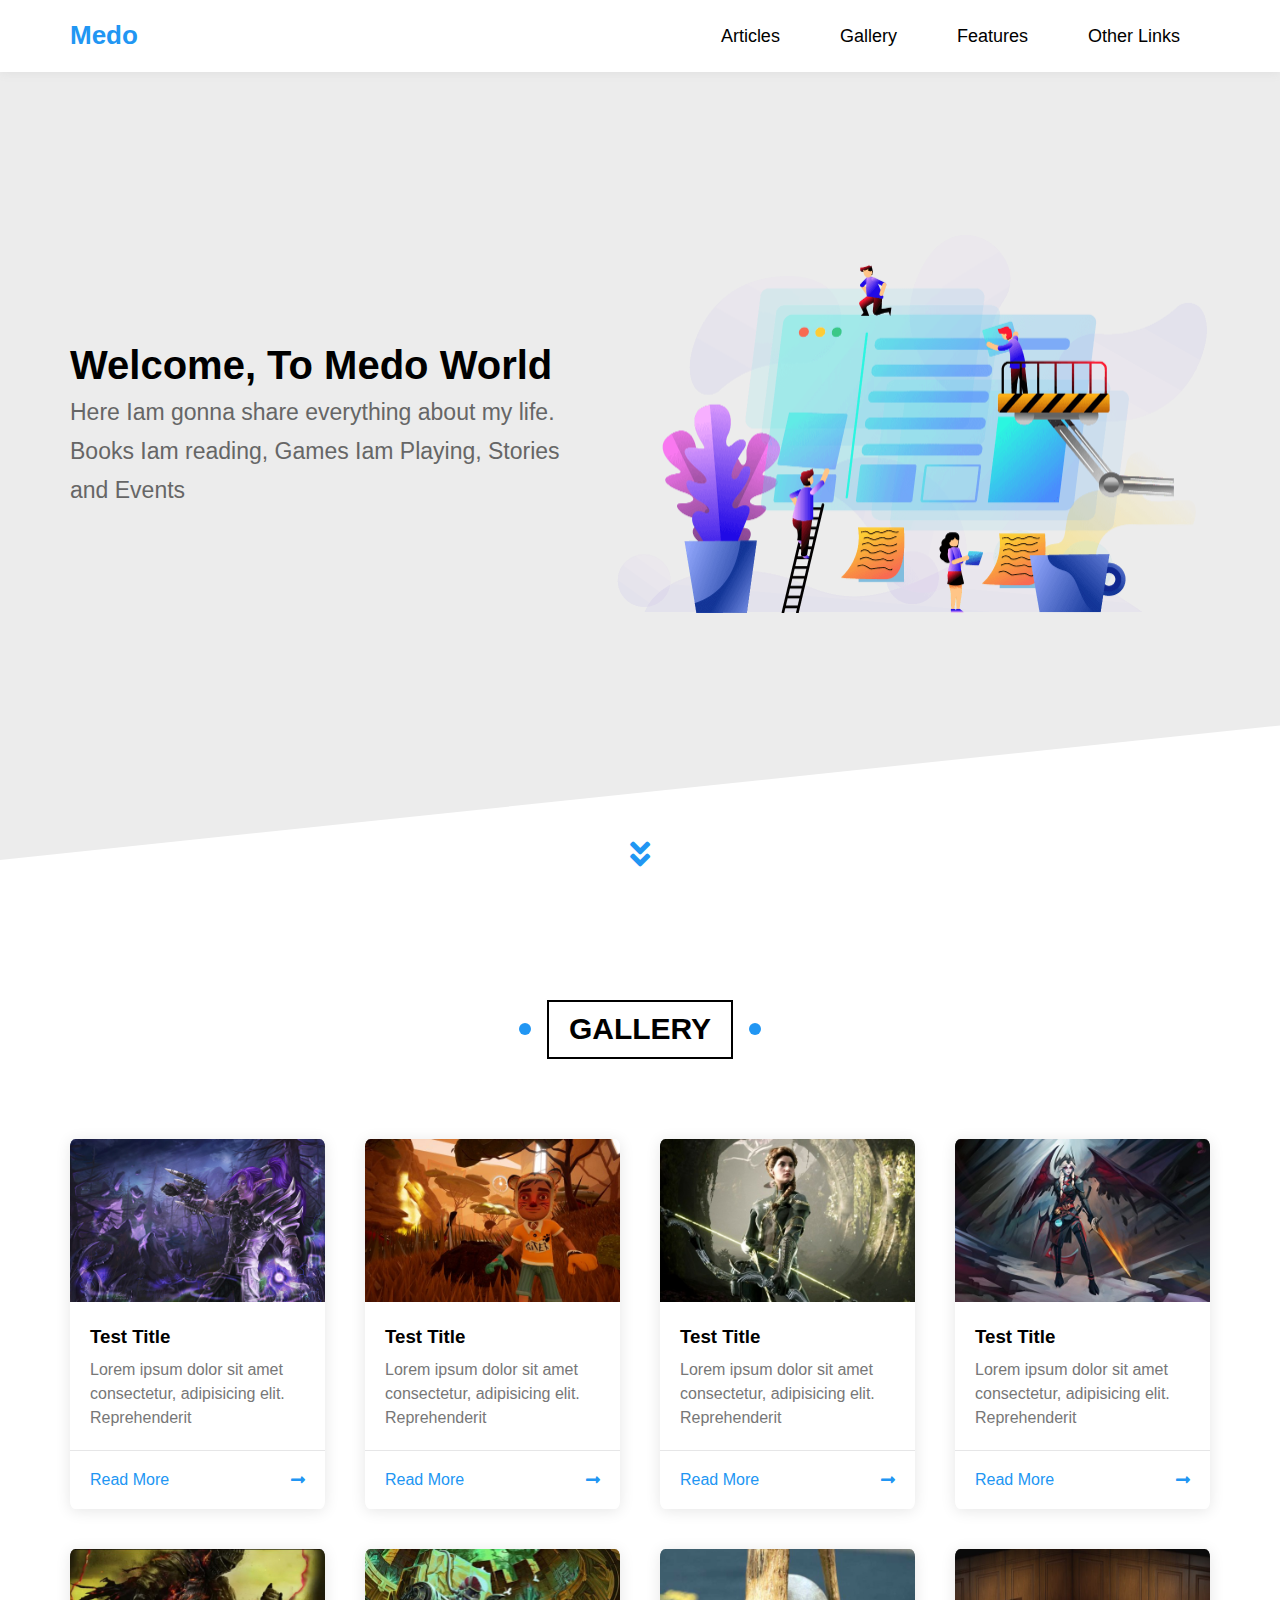
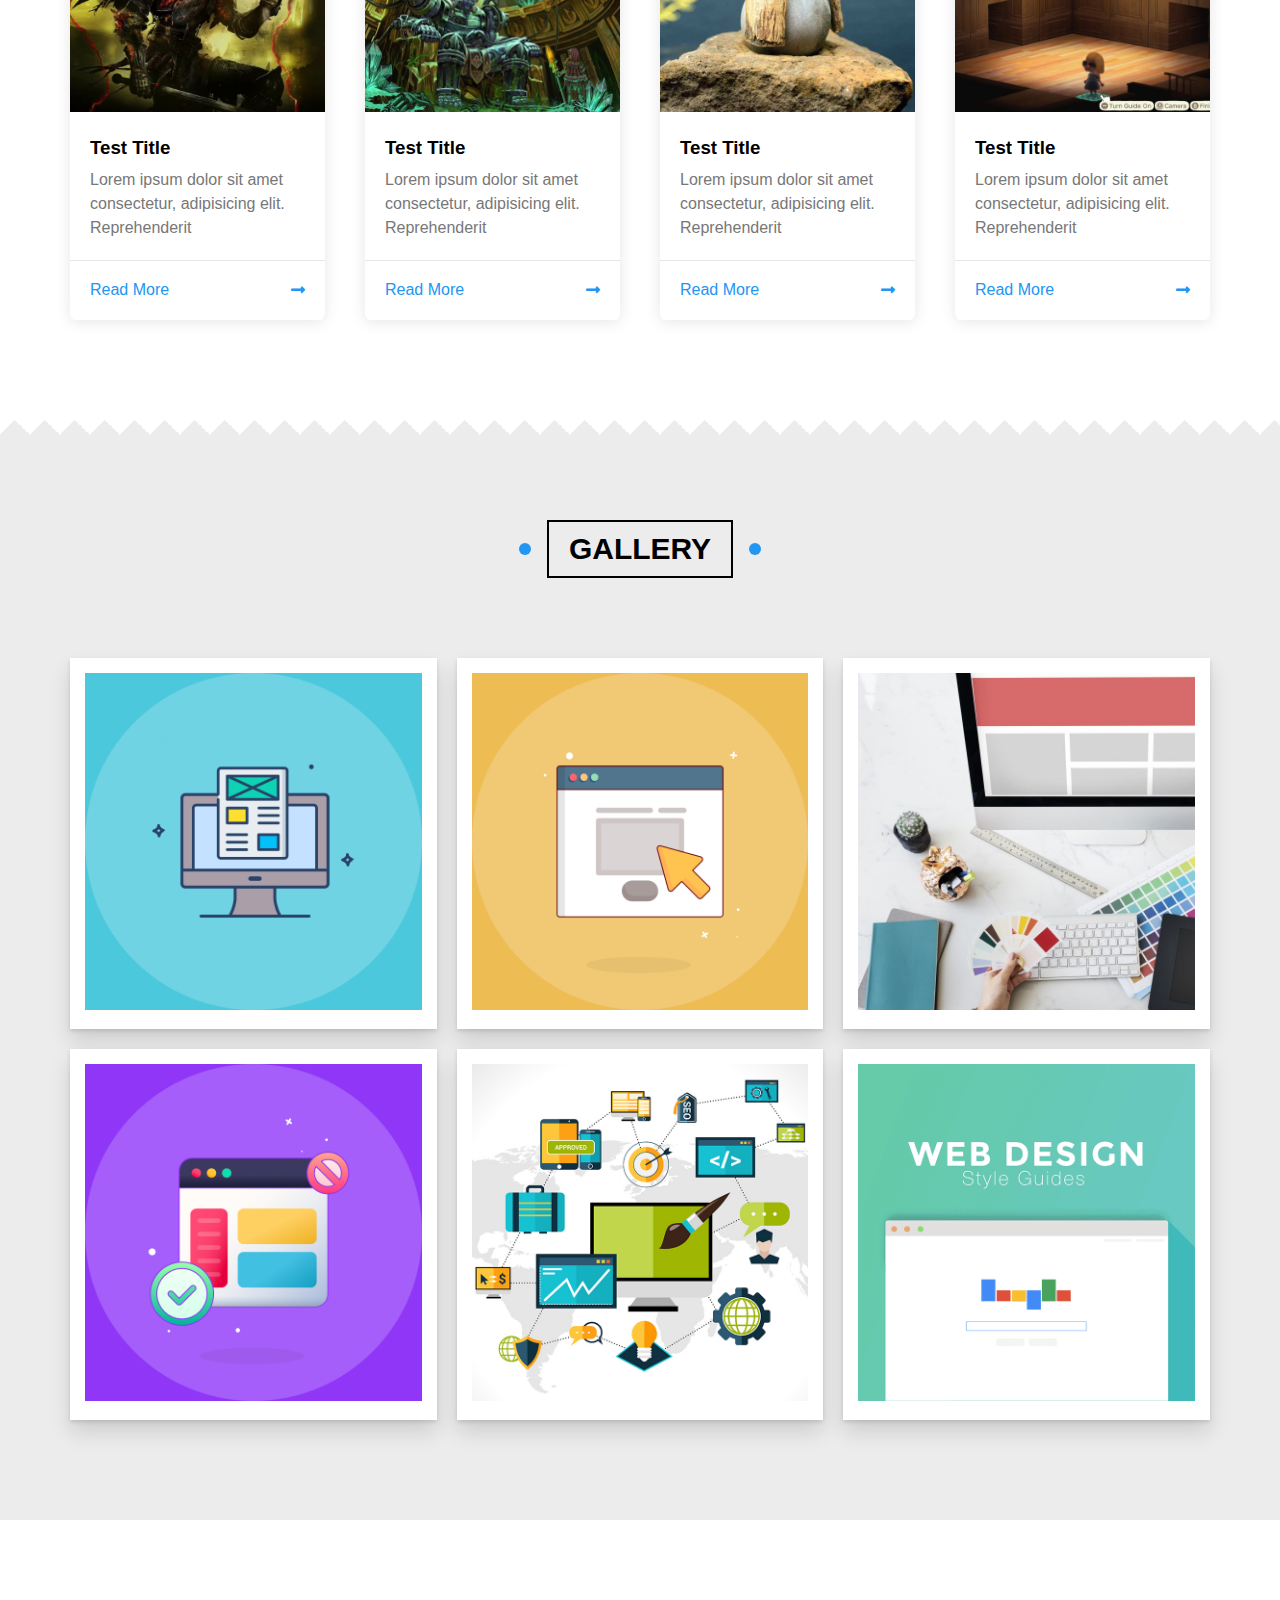
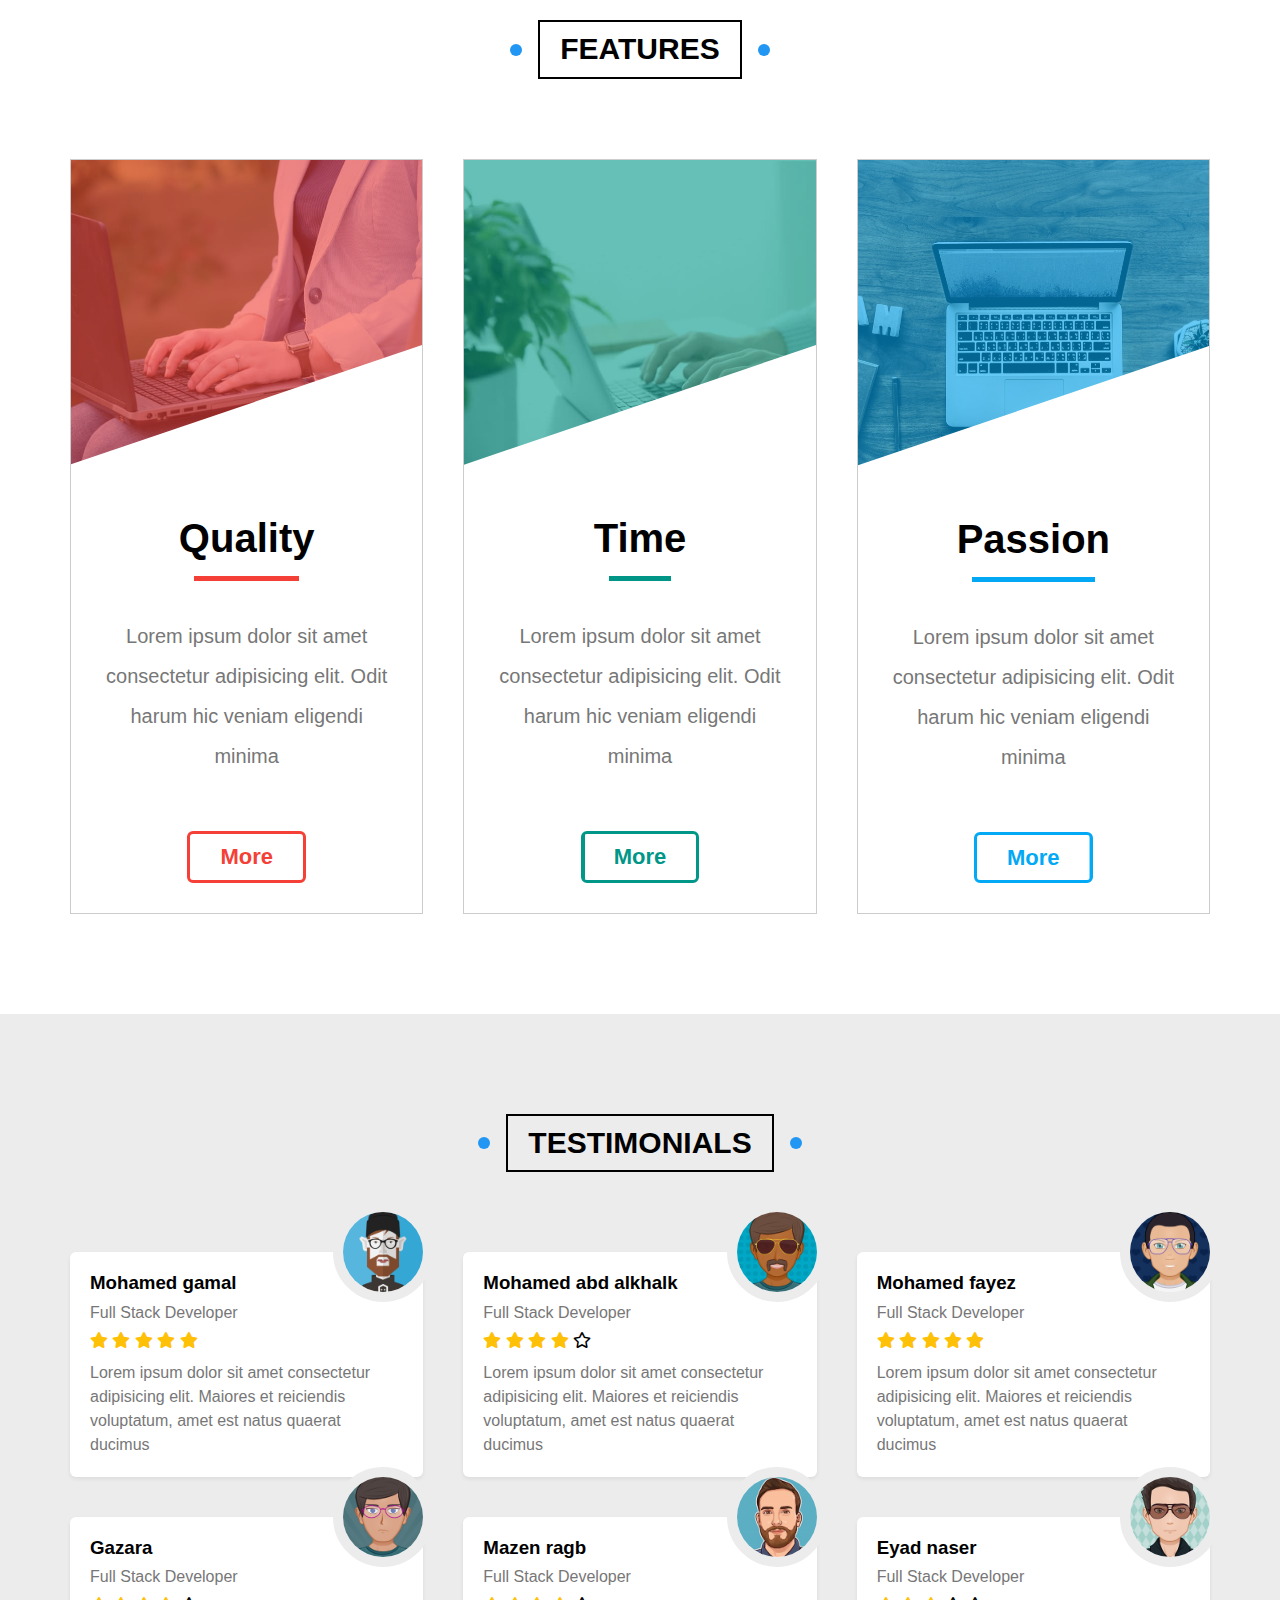
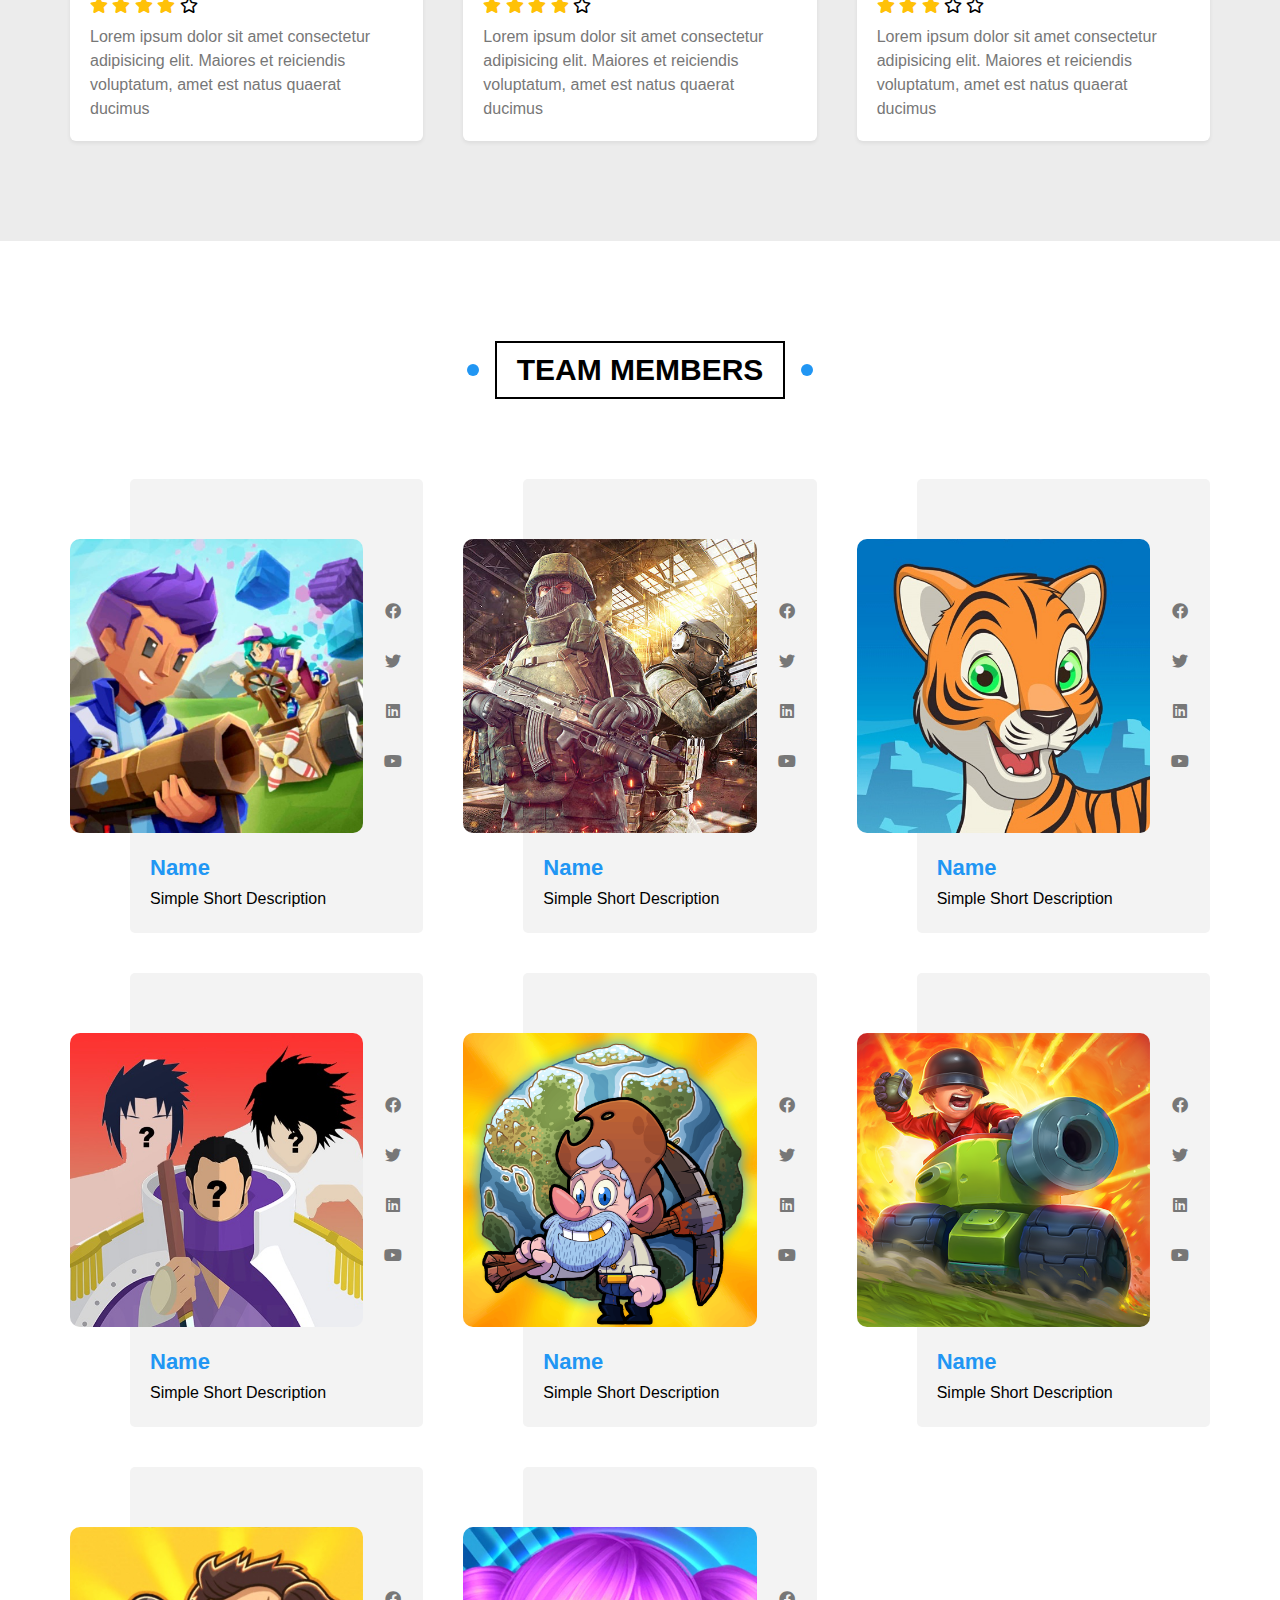
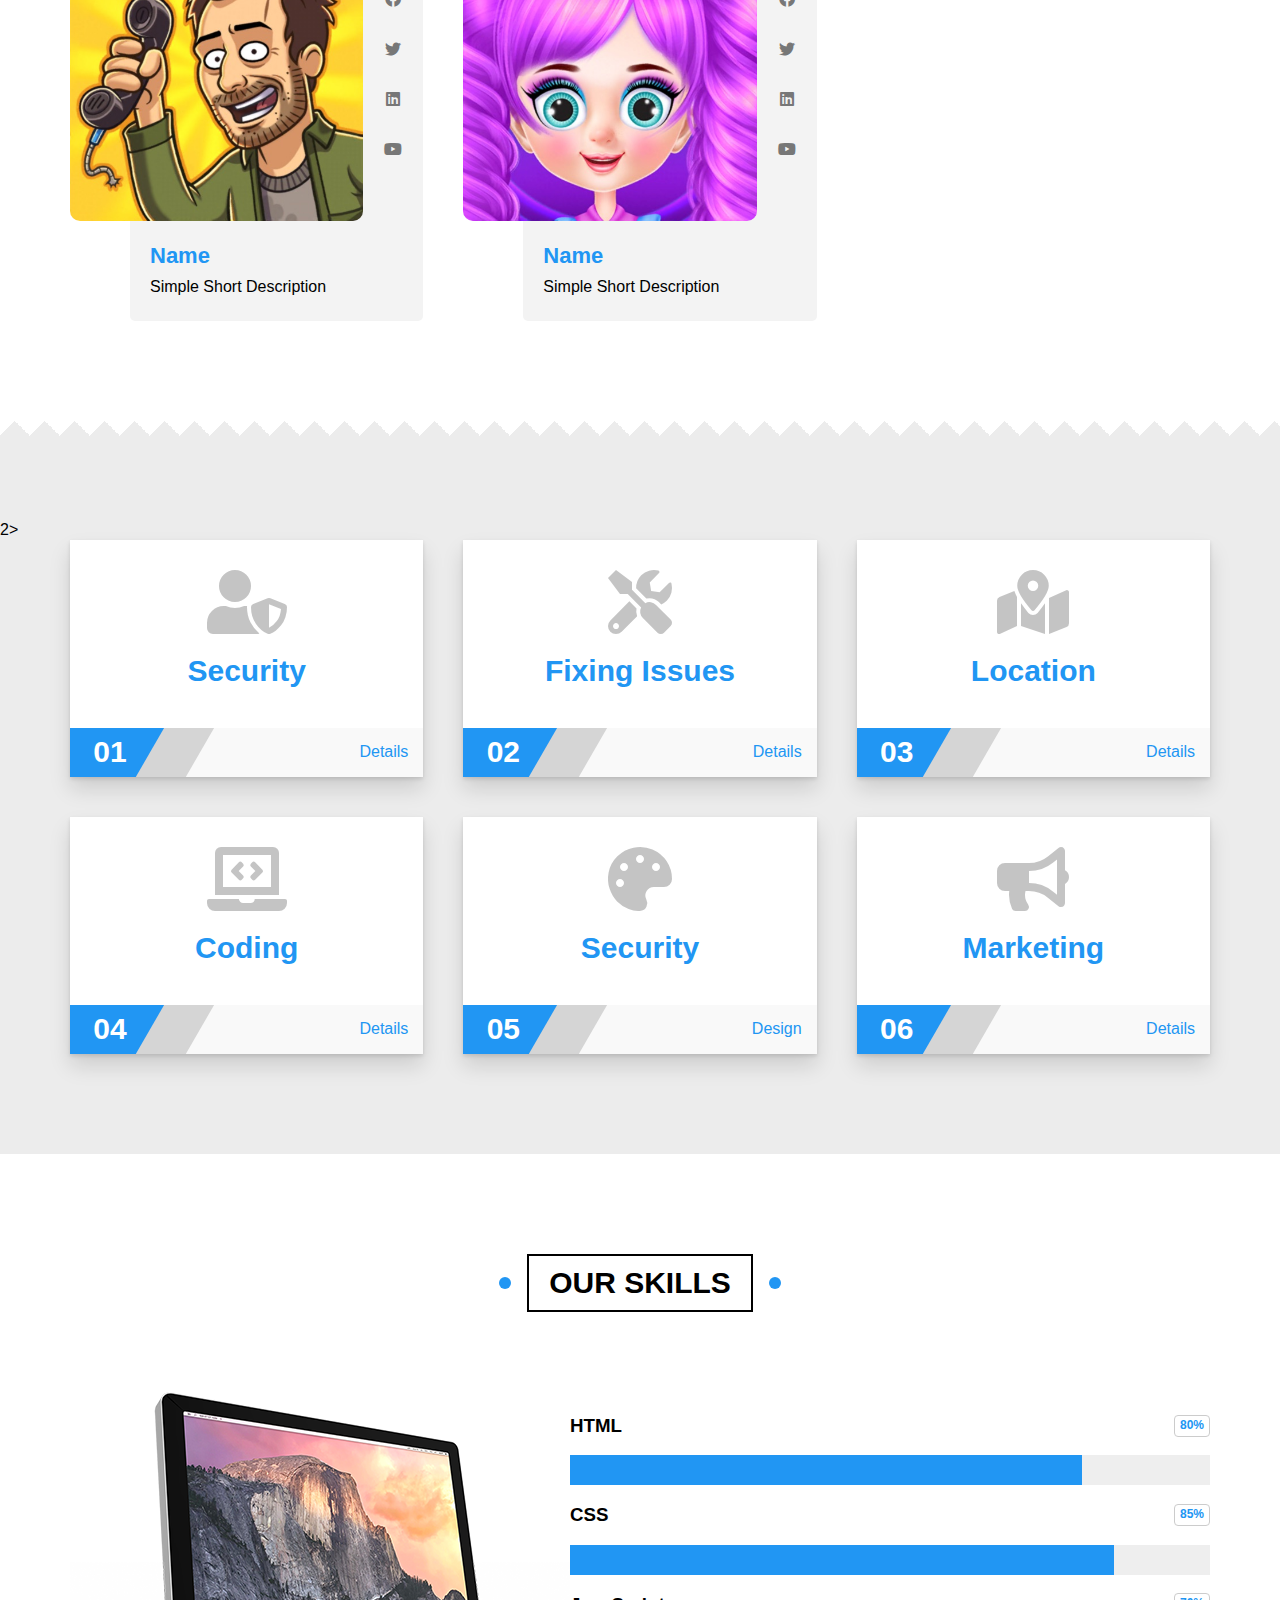
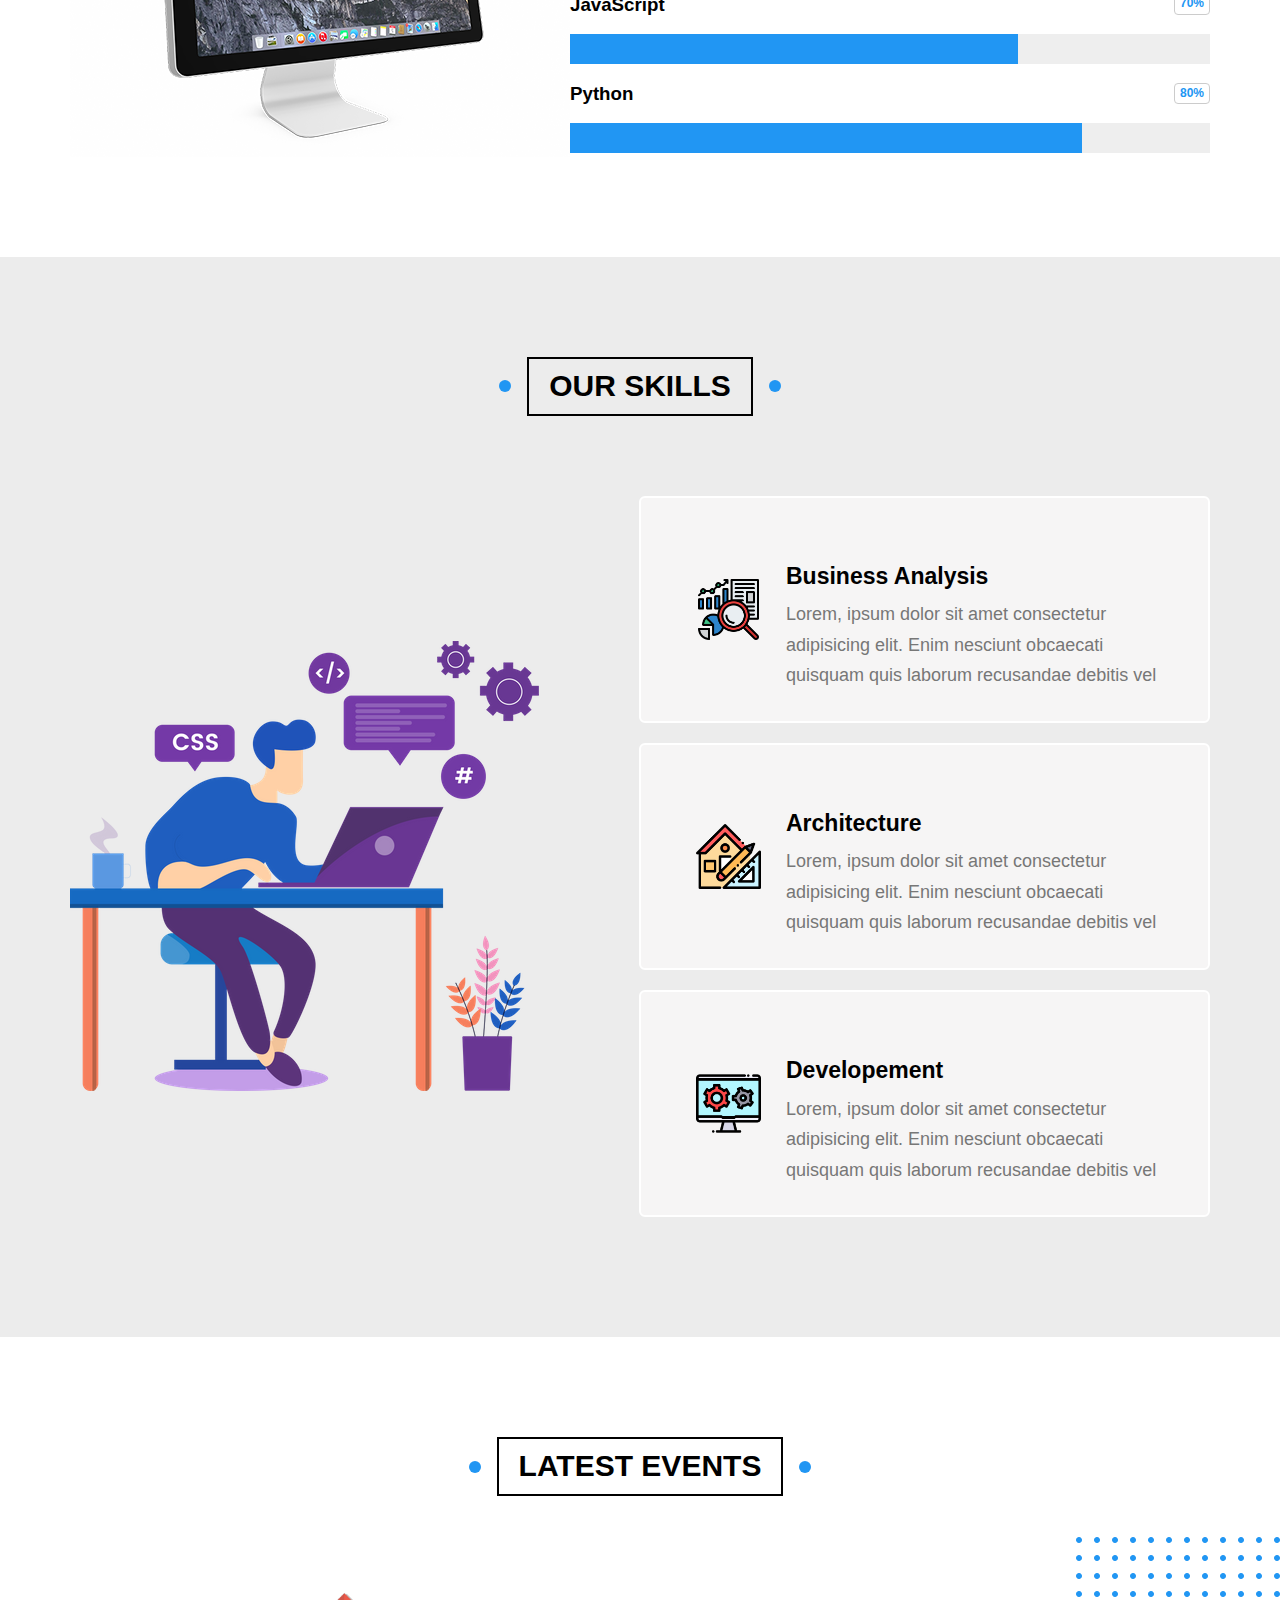
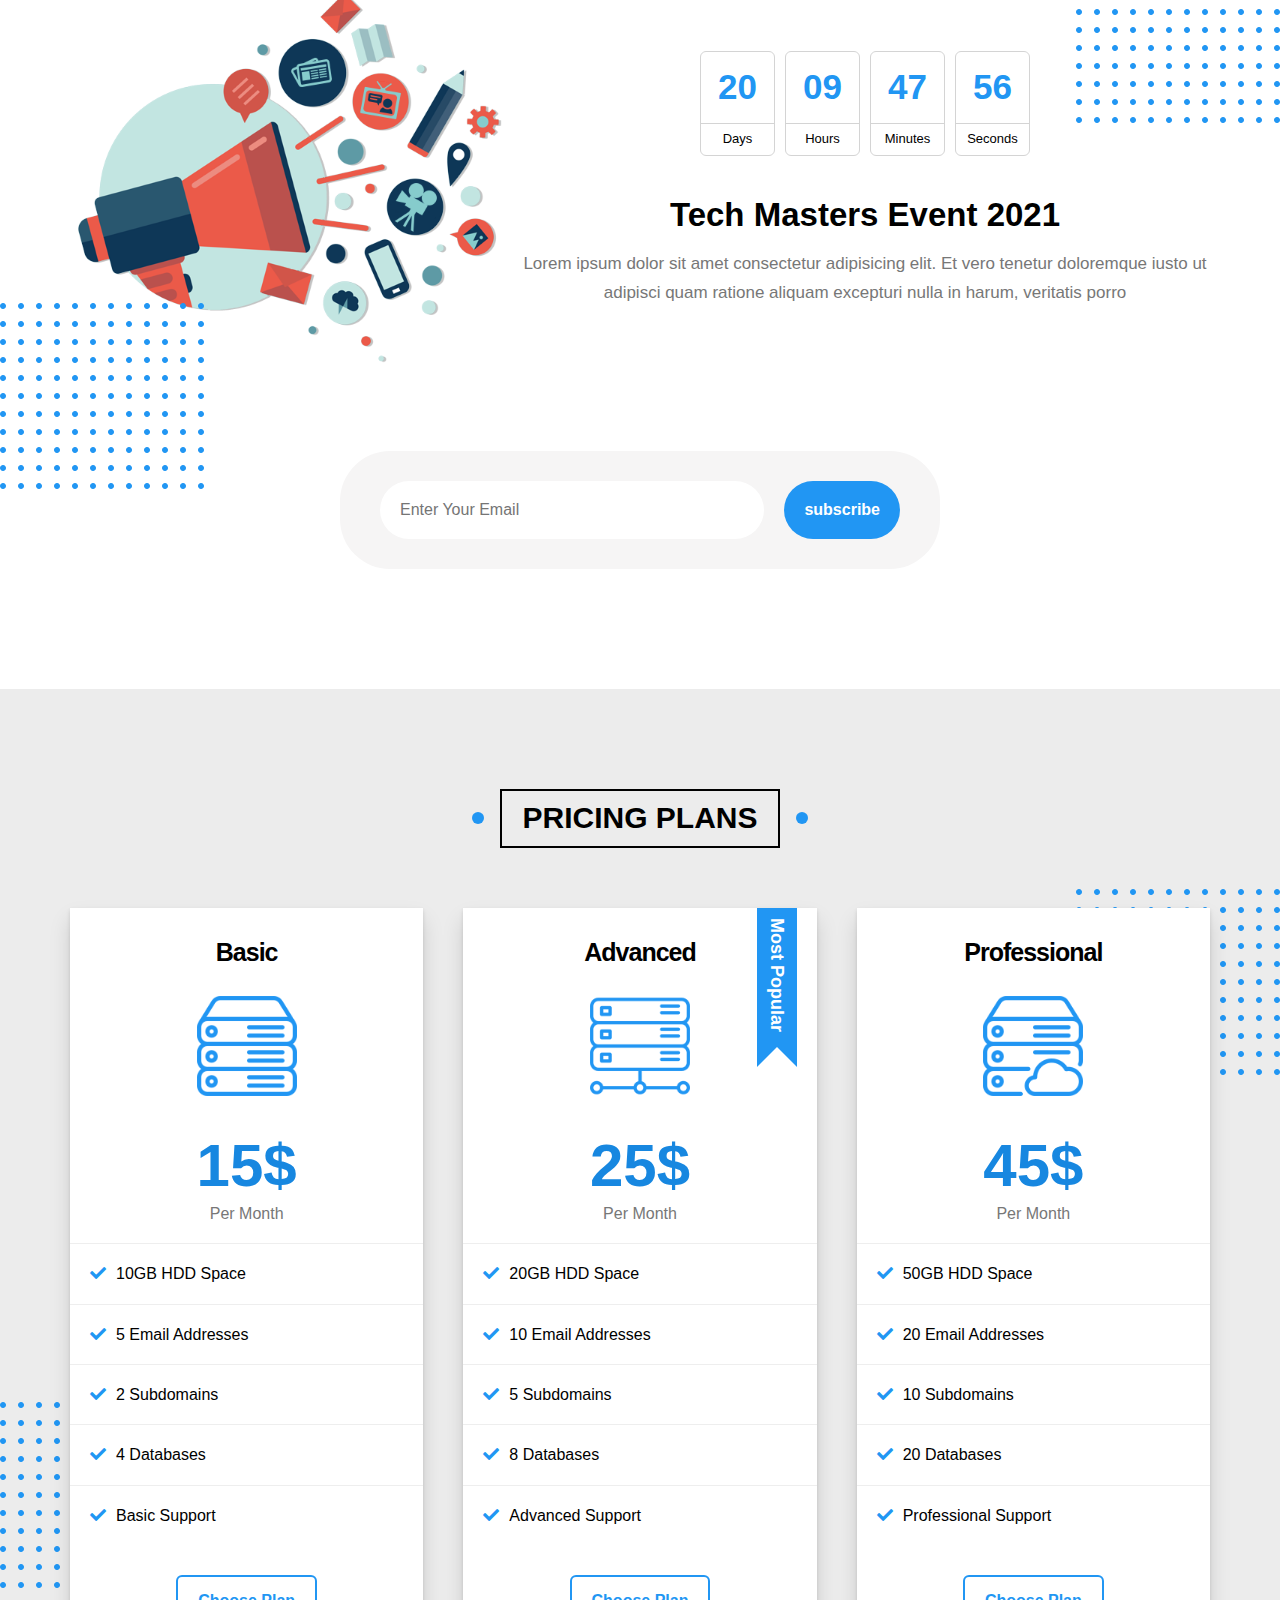
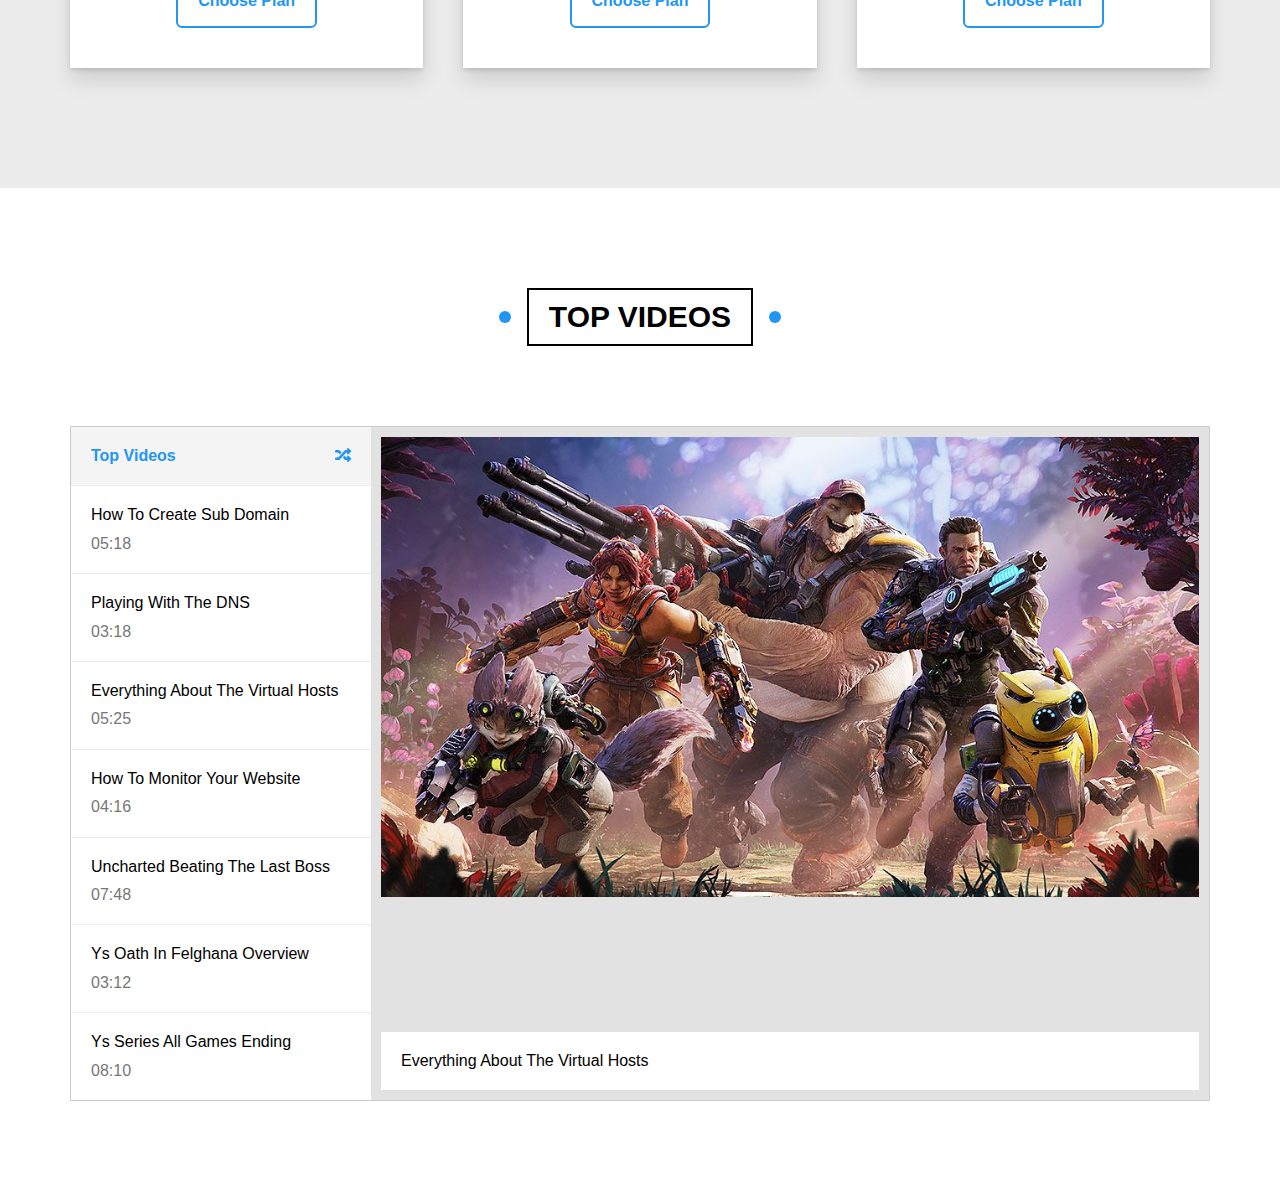
<file: index.html>
<!DOCTYPE html>
<html lang="en">

<head>
  <meta charset="UTF-8">
  <meta http-equiv="X-UA-Compatible" content="IE=edge">
  <meta name="viewport" content="width=device-width, initial-scale=1.0">
  <title>Document</title>
  <link rel="stylesheet" href="css/normalize.css" />
  <link rel="stylesheet" href="css/all.min.css">
  <link rel="stylesheet" href="css/pop.css">
</head>

<body>
  <div class="header" id="header">
    <div class="container">
      <a href="#medo" class="logo">Medo</a>
      <ul class="links">
        <li><a href="#Articles" id="Articles">Articles</a></li>
        <li><a href="#Gallery">Gallery</a></li>
        <li><a href="#Features">Features</a></li>
        <li><a href="#Other Links">Other Links</a></li>
      </ul>
    </div>
  </div>
  <div class="landing">
    <div class="container">
      <div class="text">
        <h2>Welcome, To Medo World</h2>
        <p>Here Iam gonna share everything about my life.
          Books Iam reading, Games Iam Playing, Stories and
          Events</p>
      </div>
      <div class="img"><img src="imgs/landing-image.png" alt="">
      </div>
      <a class="down" href="#Articles">
        <i class="fas fa-angle-double-down fa-2x"></i>
      </a>
    </div>
  </div>
  <div class="Articles" id="Articles">
    <h2 class="main-title">Gallery</h2>
    <div class="container">
      <div class="box">
        <img src="imgs/cat-01.jpg" alt="" />
        <div class="content">
          <h3>Test Title</h3>
          <p>Lorem ipsum dolor sit amet consectetur, adipisicing elit. Reprehenderit</p>
        </div>
        <div class="info">
          <a href="">Read More</a>
          <i class="fas fa-long-arrow-alt-right"></i>
        </div>
      </div>
      <div class="box">
        <img src="imgs/cat-02.jpg" alt="" />
        <div class="content">
          <h3>Test Title</h3>
          <p>Lorem ipsum dolor sit amet consectetur, adipisicing elit. Reprehenderit</p>
        </div>
        <div class="info">
          <a href="">Read More</a>
          <i class="fas fa-long-arrow-alt-right"></i>
        </div>
      </div>
      <div class="box">
        <img src="imgs/cat-03.jpg" alt="" />
        <div class="content">
          <h3>Test Title</h3>
          <p>Lorem ipsum dolor sit amet consectetur, adipisicing elit. Reprehenderit</p>
        </div>
        <div class="info">
          <a href="">Read More</a>
          <i class="fas fa-long-arrow-alt-right"></i>
        </div>
      </div>
      <div class="box">
        <img src="imgs/cat-04.jpg" alt="" />
        <div class="content">
          <h3>Test Title</h3>
          <p>Lorem ipsum dolor sit amet consectetur, adipisicing elit. Reprehenderit</p>
        </div>
        <div class="info">
          <a href="">Read More</a>
          <i class="fas fa-long-arrow-alt-right"></i>
        </div>
      </div>
      <div class="box">
        <img src="imgs/cat-05.jpg" alt="" />
        <div class="content">
          <h3>Test Title</h3>
          <p>Lorem ipsum dolor sit amet consectetur, adipisicing elit. Reprehenderit</p>
        </div>
        <div class="info">
          <a href="">Read More</a>
          <i class="fas fa-long-arrow-alt-right"></i>
        </div>
      </div>
      <div class="box">
        <img src="imgs/cat-06.jpg" alt="" />
        <div class="content">
          <h3>Test Title</h3>
          <p>Lorem ipsum dolor sit amet consectetur, adipisicing elit. Reprehenderit</p>
        </div>
        <div class="info">
          <a href="">Read More</a>
          <i class="fas fa-long-arrow-alt-right"></i>
        </div>
      </div>
      <div class="box">
        <img src="imgs/cat-07.jpg" alt="" />
        <div class="content">
          <h3>Test Title</h3>
          <p>Lorem ipsum dolor sit amet consectetur, adipisicing elit. Reprehenderit</p>
        </div>
        <div class="info">
          <a href="">Read More</a>
          <i class="fas fa-long-arrow-alt-right"></i>
        </div>
      </div>
      <div class="box">
        <img src="imgs/cat-08.jpg" alt="" />
        <div class="content">
          <h3>Test Title</h3>
          <p>Lorem ipsum dolor sit amet consectetur, adipisicing elit. Reprehenderit</p>
        </div>
        <div class="info">
          <a href="">Read More</a>
          <i class="fas fa-long-arrow-alt-right"></i>
        </div>
      </div>
    </div>
  </div>
  <div class="trags"></div>
  <div class="Gallery" id="Gallery">
    <h2 class="main-title">Gallery</h2>
    <div class="container">
      <div class="box">
        <div class="img">
          <img src="imgs/gallery-01.png" alt="">
        </div>
      </div>
      <div class="box">
        <div class="img">
          <img src="imgs/gallery-02.png" alt="">
        </div>
      </div>
      <div class="box">
        <div class="img">
          <img src="imgs/gallery-03.jpg" alt="">
        </div>
      </div>
      <div class="box">
        <div class="img">
          <img src="imgs/gallery-04.png" alt="">
        </div>
      </div>
      <div class="box">
        <div class="img">
          <img src="imgs/gallery-05.jpg" alt="">
        </div>
      </div>
      <div class="box">
        <div class="img">
          <img src="imgs/gallery-06.png" alt="">
        </div>
      </div>
    </div>
  </div>
  <div class="features">
    <h2 class="main-title">features</h2>
    <div class="container">
      <div class="Box quality">
        <div class="img-f"><img src="imgs/features-01.jpg" alt=""></div>
        <h2>Quality</h2>
        <p>Lorem ipsum dolor sit amet consectetur adipisicing elit.
          Odit harum hic veniam eligendi minima
        </p>
        <a href="#">More</a>
      </div>
      <div class="Box time">
        <div class="img-f"><img src="imgs/features-02.jpg" alt=""></div>
        <h2>Time</h2>
        <p>Lorem ipsum dolor sit amet consectetur adipisicing elit.
          Odit harum hic veniam eligendi minima
        </p>
        <a href="#">More</a>
      </div>
      <div class="Box Passion">
        <div class="img-f"><img src="imgs/features-03.jpg" alt=""></div>
        <h2>Passion</h2>
        <p>Lorem ipsum dolor sit amet consectetur adipisicing elit.
          Odit harum hic veniam eligendi minima
        </p>
        <a href="#">More</a>
      </div>
    </div>
  </div>
  <div class="testimonials" id="testimonials">
    <h2 class="main-title">testimonials</h2>
    <div class="container">
      <div class="box">
        <img src="imgs/avatar-01.png" alt="">
        <h3>Mohamed gamal</h3>
        <span class="tit">Full Stack Developer</span>
        <div class="ret">
          <i class="filled fas fa-star"></i>
          <i class="filled fas fa-star"></i>
          <i class="filled fas fa-star"></i>
          <i class="filled fas fa-star"></i>
          <i class="filled fas fa-star"></i>
        </div>
        <p>Lorem ipsum dolor sit amet consectetur adipisicing elit. Maiores et reiciendis voluptatum, amet est natus
          quaerat ducimus
        </p>
      </div>
      <div class="box">
        <img src="imgs/avatar-02.png" alt="">
        <h3>Mohamed abd alkhalk</h3>
        <span class="tit">Full Stack Developer</span>
        <div class="ret">
          <i class="filled fas fa-star"></i>
          <i class="filled fas fa-star"></i>
          <i class="filled fas fa-star"></i>
          <i class="filled fas fa-star"></i>
          <i class="far fa-star"></i>
        </div>
        <p>Lorem ipsum dolor sit amet consectetur adipisicing elit. Maiores et reiciendis voluptatum, amet est natus
          quaerat ducimus
        </p>
      </div>
      <div class="box">
        <img src="imgs/avatar-03.png" alt="">
        <h3>Mohamed fayez</h3>
        <span class="tit">Full Stack Developer</span>
        <div class="ret">
          <i class="filled fas fa-star"></i>
          <i class="filled fas fa-star"></i>
          <i class="filled fas fa-star"></i>
          <i class="filled fas fa-star"></i>
          <i class="filled fas fa-star"></i>
        </div>
        <p>Lorem ipsum dolor sit amet consectetur adipisicing elit. Maiores et reiciendis voluptatum, amet est natus
          quaerat ducimus
        </p>
      </div>
      <div class="box">
        <img src="imgs/avatar-04.png" alt="">
        <h3>Gazara</h3>
        <span class="tit">Full Stack Developer</span>
        <div class="ret">
          <i class="filled fas fa-star"></i>
          <i class="filled fas fa-star"></i>
          <i class="filled fas fa-star"></i>
          <i class="filled fas fa-star"></i>
          <i class="far fa-star"></i>
        </div>
        <p>Lorem ipsum dolor sit amet consectetur adipisicing elit. Maiores et reiciendis voluptatum, amet est natus
          quaerat ducimus
        </p>
      </div>
      <div class="box">
        <img src="imgs/avatar-05.png" alt="">
        <h3>Mazen ragb</h3>
        <span class="tit">Full Stack Developer</span>
        <div class="ret">
          <i class="filled fas fa-star"></i>
          <i class="filled fas fa-star"></i>
          <i class="filled fas fa-star"></i>
          <i class="filled fas fa-star"></i>
          <i class="far fa-star"></i>
        </div>
        <p>Lorem ipsum dolor sit amet consectetur adipisicing elit. Maiores et reiciendis voluptatum, amet est natus
          quaerat ducimus
        </p>
      </div>
      <div class="box">
        <img src="imgs/avatar-06.png" alt="">
        <h3>Eyad naser</h3>
        <span class="tit">Full Stack Developer</span>
        <div class="ret">
          <i class="filled fas fa-star"></i>
          <i class="filled fas fa-star"></i>
          <i class="filled fas fa-star"></i>
          <i class="far fa-star"></i>
          <i class="far fa-star"></i>
        </div>
        <p>Lorem ipsum dolor sit amet consectetur adipisicing elit. Maiores et reiciendis voluptatum, amet est natus
          quaerat ducimus
        </p>
      </div>
    </div>
  </div>
  <div class="team" id="team">
    <h2 class="main-title">team members</h2>
    <div class="container">
      <div class="box">
        <div class="data">
          <img src="imgs/team-01.jpg" alt="">
          <div class="icon">
            <a href="#"><i class="fab fa-facebook"></i></a>
            <a href="#"><i class="fab fa-twitter"></i></a>
            <a href="#"><i class="fab fa-linkedin"></i></a>
            <a href="#"><i class="fab fa-youtube"></i></a>
          </div>
        </div>
        <div class="info">
          <h3>Name</h3>
          <p>Simple Short Description</p>
        </div>
      </div>
      <div class="box">
        <div class="data">
          <img src="imgs/team-02.jpg" alt="">
          <div class="icon">
            <a href="#"><i class="fab fa-facebook"></i></a>
            <a href="#"><i class="fab fa-twitter"></i></a>
            <a href="#"><i class="fab fa-linkedin"></i></a>
            <a href="#"><i class="fab fa-youtube"></i></a>
          </div>
        </div>
        <div class="info">
          <h3>Name</h3>
          <p>Simple Short Description</p>
        </div>
      </div>
      <div class="box">
        <div class="data">
          <img src="imgs/team-03.jpg" alt="">
          <div class="icon">
            <a href="#"><i class="fab fa-facebook"></i></a>
            <a href="#"><i class="fab fa-twitter"></i></a>
            <a href="#"><i class="fab fa-linkedin"></i></a>
            <a href="#"><i class="fab fa-youtube"></i></a>
          </div>
        </div>
        <div class="info">
          <h3>Name</h3>
          <p>Simple Short Description</p>
        </div>
      </div>
      <div class="box">
        <div class="data">
          <img src="imgs/team-04.jpg" alt="">
          <div class="icon">
            <a href="#"><i class="fab fa-facebook"></i></a>
            <a href="#"><i class="fab fa-twitter"></i></a>
            <a href="#"><i class="fab fa-linkedin"></i></a>
            <a href="#"><i class="fab fa-youtube"></i></a>
          </div>
        </div>
        <div class="info">
          <h3>Name</h3>
          <p>Simple Short Description</p>
        </div>
      </div>
      <div class="box">
        <div class="data">
          <img src="imgs/team-05.png" alt="">
          <div class="icon">
            <a href="#"><i class="fab fa-facebook"></i></a>
            <a href="#"><i class="fab fa-twitter"></i></a>
            <a href="#"><i class="fab fa-linkedin"></i></a>
            <a href="#"><i class="fab fa-youtube"></i></a>
          </div>
        </div>
        <div class="info">
          <h3>Name</h3>
          <p>Simple Short Description</p>
        </div>
      </div>
      <div class="box">
        <div class="data">
          <img src="imgs/team-06.png" alt="">
          <div class="icon">
            <a href="#"><i class="fab fa-facebook"></i></a>
            <a href="#"><i class="fab fa-twitter"></i></a>
            <a href="#"><i class="fab fa-linkedin"></i></a>
            <a href="#"><i class="fab fa-youtube"></i></a>
          </div>
        </div>
        <div class="info">
          <h3>Name</h3>
          <p>Simple Short Description</p>
        </div>
      </div>
      <div class="box">
        <div class="data">
          <img src="imgs/team-07.jpg" alt="">
          <div class="icon">
            <a href="#"><i class="fab fa-facebook"></i></a>
            <a href="#"><i class="fab fa-twitter"></i></a>
            <a href="#"><i class="fab fa-linkedin"></i></a>
            <a href="#"><i class="fab fa-youtube"></i></a>
          </div>
        </div>
        <div class="info">
          <h3>Name</h3>
          <p>Simple Short Description</p>
        </div>
      </div>
      <div class="box">
        <div class="data">
          <img src="imgs/team-08.jpg" alt="">
          <div class="icon">
            <a href="#"><i class="fab fa-facebook"></i></a>
            <a href="#"><i class="fab fa-twitter"></i></a>
            <a href="#"><i class="fab fa-linkedin"></i></a>
            <a href="#"><i class="fab fa-youtube"></i></a>
          </div>
        </div>
        <div class="info">
          <h3>Name</h3>
          <p>Simple Short Description</p>
        </div>
      </div>
    </div>
  </div>
  <div class="trags"></div>
  <div class="services" id="#services">
    2>
    <div class="container">
      <div class="box">
        <i class="fas fa-user-shield fa-4x"></i>
        <h3>Security</h3>
        <div class="info">
          <a href="#">Details</a>
        </div>
      </div>
      <div class="box">
        <i class="fas fa-tools fa-4x"></i>
        <h3>Fixing Issues</h3>
        <div class="info">
          <a href="#">Details</a>
        </div>
      </div>
      <div class="box">
        <i class="fas fa-map-marked-alt fa-4x"></i>
        <h3>Location</h3>
        <div class="info">
          <a href="#">Details</a>
        </div>
      </div>
      <div class="box">
        <i class="fas fa-laptop-code fa-4x"></i>
        <h3>Coding</h3>
        <div class="info">
          <a href="#">Details</a>
        </div>
      </div>
      <div class="box">
        <i class="fas fa-palette fa-4x"></i>
        <h3>Security</h3>
        <div class="info">
          <a href="#">Design</a>
        </div>
      </div>
      <div class="box">
        <i class="fas fa-bullhorn fa-4x"></i>
        <h3>Marketing</h3>
        <div class="info">
          <a href="#">Details</a>
        </div>
      </div>
    </div>
  </div>
  <div class="skills" id="our-skills">
    <h2 class="main-title">our skills</h2>
    <div class="container">
      <img src="imgs/skills.png" alt="">
      <div class="all">
        <div class="skill">
          <h3>HTML <span>80%</span></h3>
          <div class="the-progress">
            <span style="width: 80%"></span>
          </div>
        </div>
        <div class="skill">
          <h3>CSS <span>85%</span></h3>
          <div class="the-progress">
            <span style="width: 85%"></span>
          </div>
        </div>
        <div class="skill">
          <h3>JavaScript <span>70%</span></h3>
          <div class="the-progress">
            <span style="width: 70%"></span>
          </div>
        </div>
        <div class="skill">
          <h3>Python <span>80%</span></h3>
          <div class="the-progress">
            <span style="width: 80%"></span>
          </div>
        </div>
      </div>
    </div>
  </div>
  <div class="work-step" id="work-steps">
    <h2 class="main-title">our skills</h2>
    <div class="container">
      <img class="mg" src="imgs/work-steps.png" alt="">
      <div class="boxs">
        <div class="box">
          <img src="imgs/work-steps-1.png" alt="">
          <div class="text">
            <h3>Business Analysis</h3>
            <p>Lorem, ipsum dolor sit amet consectetur adipisicing elit.
              Enim nesciunt obcaecati quisquam quis laborum recusandae debitis vel
            </p>
          </div>
        </div>
        <div class="box">
          <img src="imgs/work-steps-2.png" alt="">
          <div class="text">
            <h3>Architecture</h3>
            <p>Lorem, ipsum dolor sit amet consectetur adipisicing elit.
              Enim nesciunt obcaecati quisquam quis laborum recusandae debitis vel
            </p>
          </div>
        </div>
        <div class="box">
          <img src="imgs/work-steps-3.png" alt="">
          <div class="text">
            <h3>Developement</h3>
            <p>Lorem, ipsum dolor sit amet consectetur adipisicing elit.
              Enim nesciunt obcaecati quisquam quis laborum recusandae debitis vel
            </p>
          </div>
        </div>
      </div>
    </div>
  </div>
  <div class="events" id="events">
    <div class="dots dots-up"></div>
    <div class="dots dots-down"></div>
    <h2 class="main-title">latest events</h2>
    <div class="container">
      <img src="imgs/events.png" alt="">
      <div class="cont">
        <div class="time">
          <div class="lop">
            <span>20</span>
            <span>Days</span>
          </div>
          <div class="lop">
            <span>09</span>
            <span>Hours</span>
          </div>
          <div class="lop">
            <span>47</span>
            <span>Minutes</span>
          </div>
          <div class="lop">
            <span>56</span>
            <span>Seconds</span>
          </div>
        </div>
        <h2 class="tit">Tech Masters Event 2021</h2>
        <p class="des">Lorem ipsum dolor sit amet consectetur adipisicing elit.
          Et vero tenetur doloremque iusto ut adipisci quam ratione aliquam excepturi nulla in harum, veritatis porro
        </p>
      </div>
      <div class="subscribe">
        <form action="">
          <input type="email" placeholder="Enter Your Email">
          <input type="submit" value="subscribe">
        </form>
      </div>
    </div>
  </div>
  <div class="pricing" id="pricing">
    <div class="dots dots-up"></div>
    <div class="dots dots-down"></div>
    <h2 class="main-title">pricing plans</h2>
    <div class="container">
      <div class="box">
        <h2>Basic</h2>
        <img src="imgs/hosting-basic.png" alt="">
        <div class="pris">
          <span class="amont">15$</span>
          <span class="time">Per Month</span>
        </div>
        <ul>
          <li>10GB HDD Space</li>
          <li>5 Email Addresses</li>
          <li>2 Subdomains</li>
          <li>4 Databases</li>
          <li>Basic Support</li>
        </ul>
        <a href="#">Choose Plan</a>
      </div>
      <div class="box hot">
        <div class="lap">Most Popular</div>
        <h2>Advanced</h2>
        <img src="imgs/hosting-advanced.png" alt="">
        <div class="pris">
          <span class="amont">25$</span>
          <span class="time">Per Month</span>
        </div>
        <ul>
          <li>20GB HDD Space</li>
          <li>10 Email Addresses</li>
          <li>5 Subdomains</li>
          <li>8 Databases</li>
          <li>Advanced Support</li>
        </ul>
        <a href="#">Choose Plan</a>
      </div>
      <div class="box">
        <h2>Professional</h2>
        <img src="imgs/hosting-professional.png" alt="">
        <div class="pris">
          <span class="amont">45$</span>
          <span class="time">Per Month</span>
        </div>
        <ul>
          <li>50GB HDD Space</li>
          <li>20 Email Addresses</li>
          <li>10 Subdomains</li>
          <li>20 Databases</li>
          <li>Professional Support</li>
        </ul>
        <a href="#">Choose Plan</a>
      </div>
    </div>
  </div>
  <div class="videos">
    <h2 class="main-title">top videos</h2>
    <div class="container">
      <div class="hold">
        <div class="loops">
          <div class="tit">
            Top Videos
            <i class="fas fa-random"></i>
          </div>
          <ul>
            <li>How To Create Sub Domain<span>05:18</span></li>
            <li>Playing With The DNS <span>03:18</span></li>
            <li>Everything About The Virtual Hosts <span>05:25</span></li>
            <li>How To Monitor Your Website <span>04:16</span></li>
            <li>Uncharted Beating The Last Boss <span>07:48</span></li>
            <li>Ys Oath In Felghana Overview <span>03:12</span></li>
            <li>Ys Series All Games Ending <span>08:10</span></li>
          </ul>
        </div>
        <div class="img">
          <img src="imgs/video-preview.jpg" alt="" />
          <div class="info">Everything About The Virtual Hosts</div>
        </div>
      </div>
    </div>
  </div>
</body>

</html>
</file>
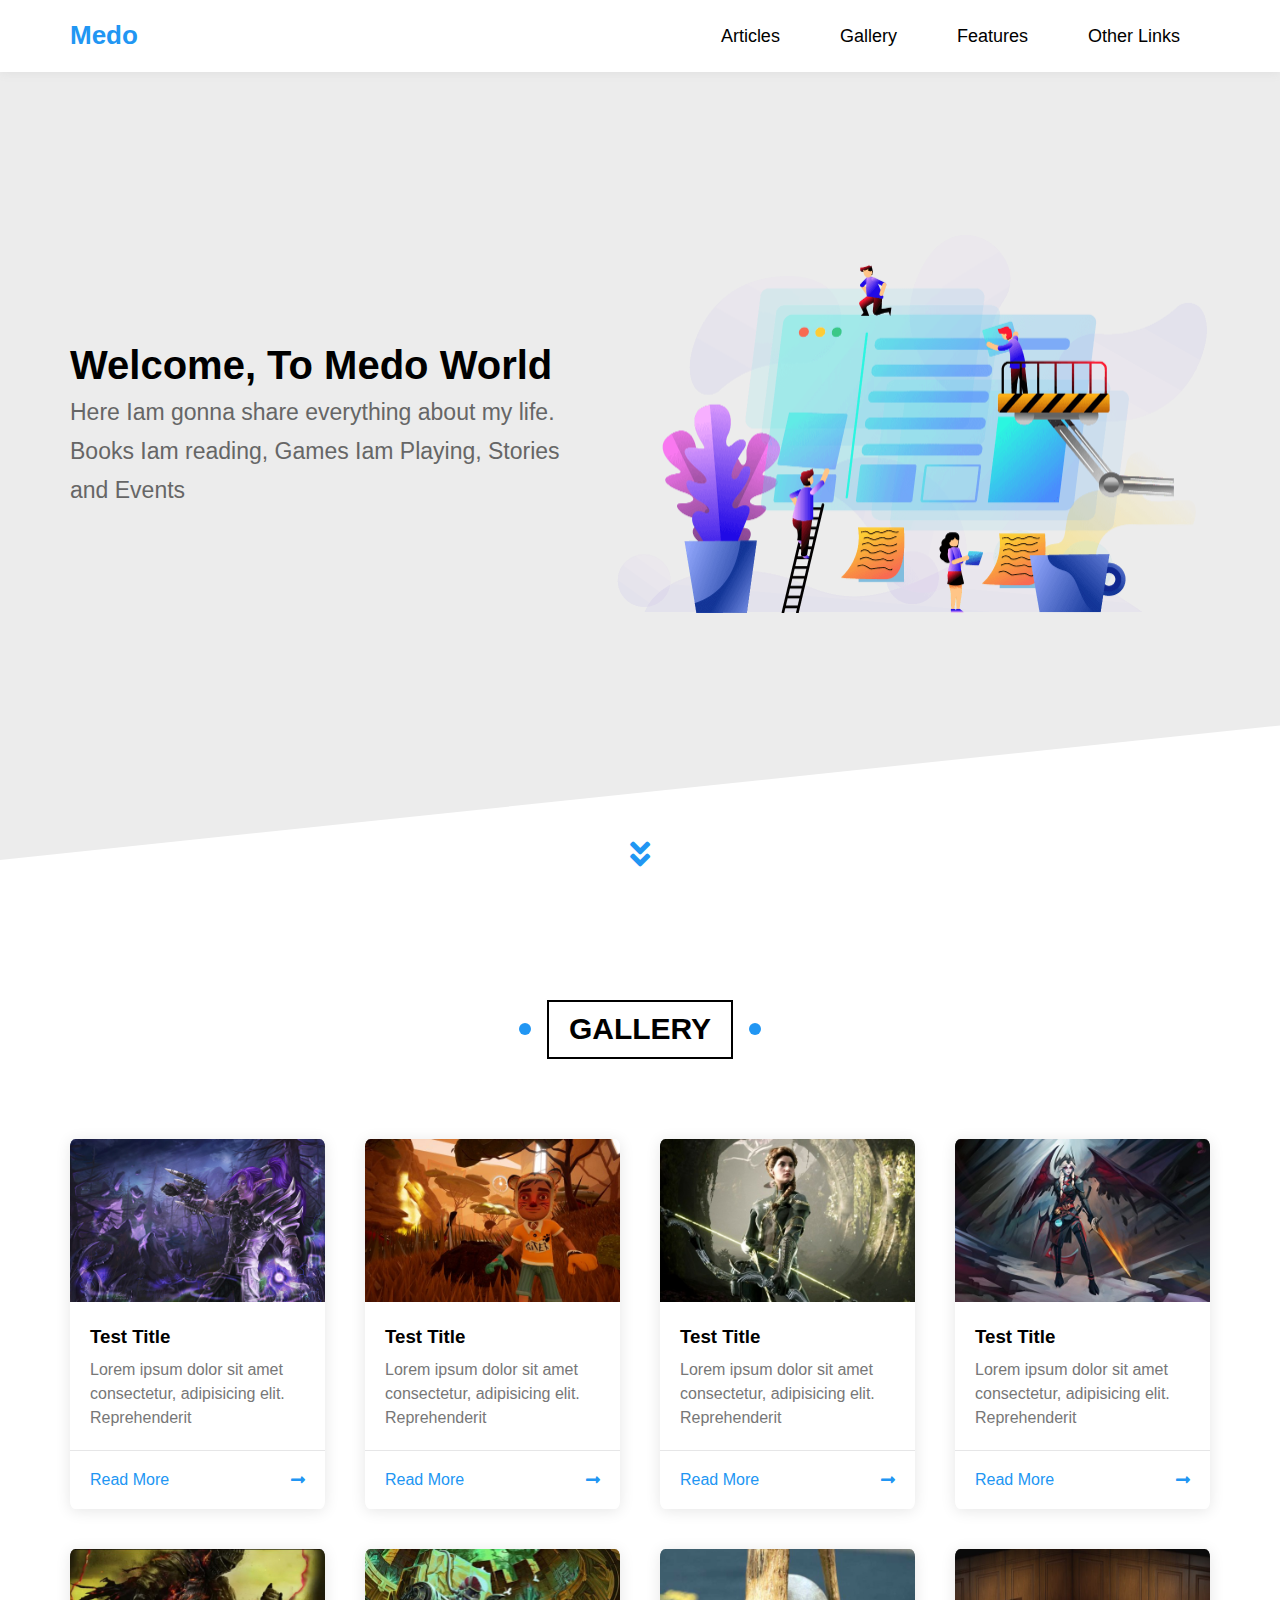
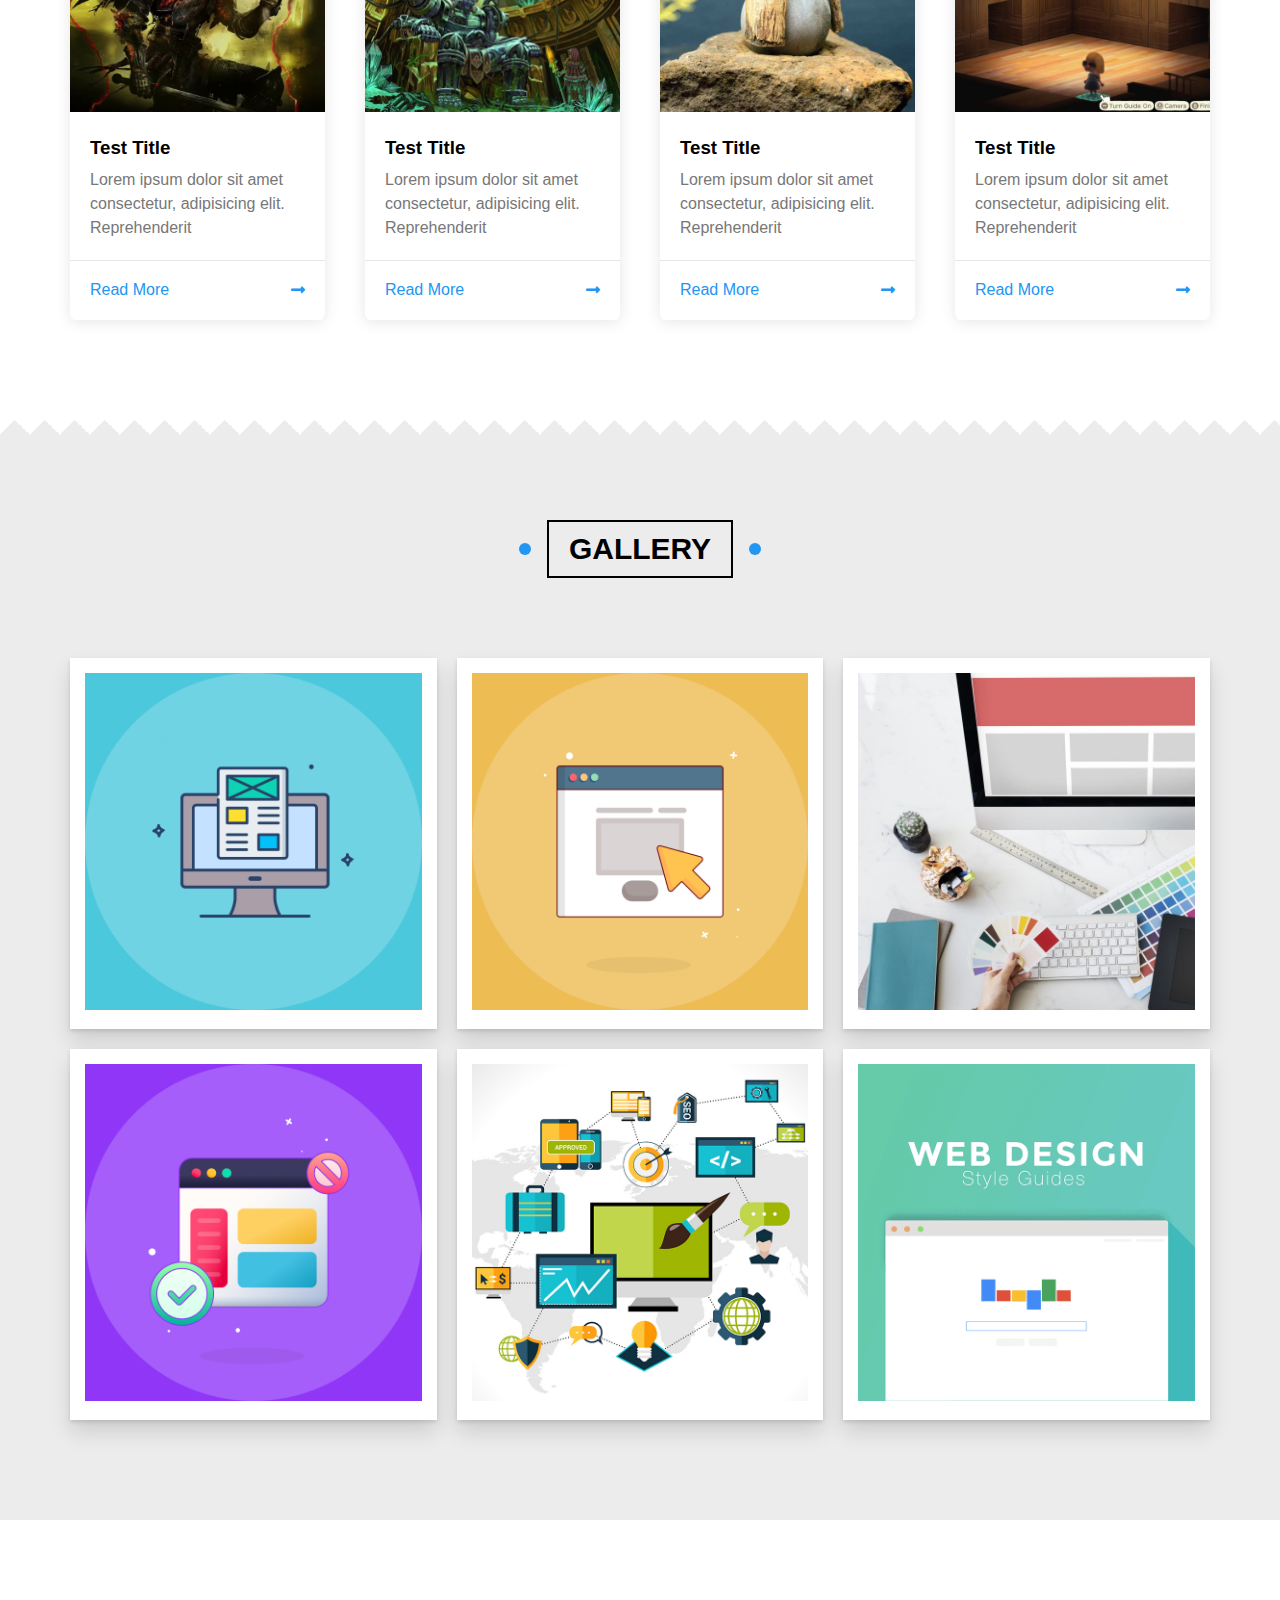
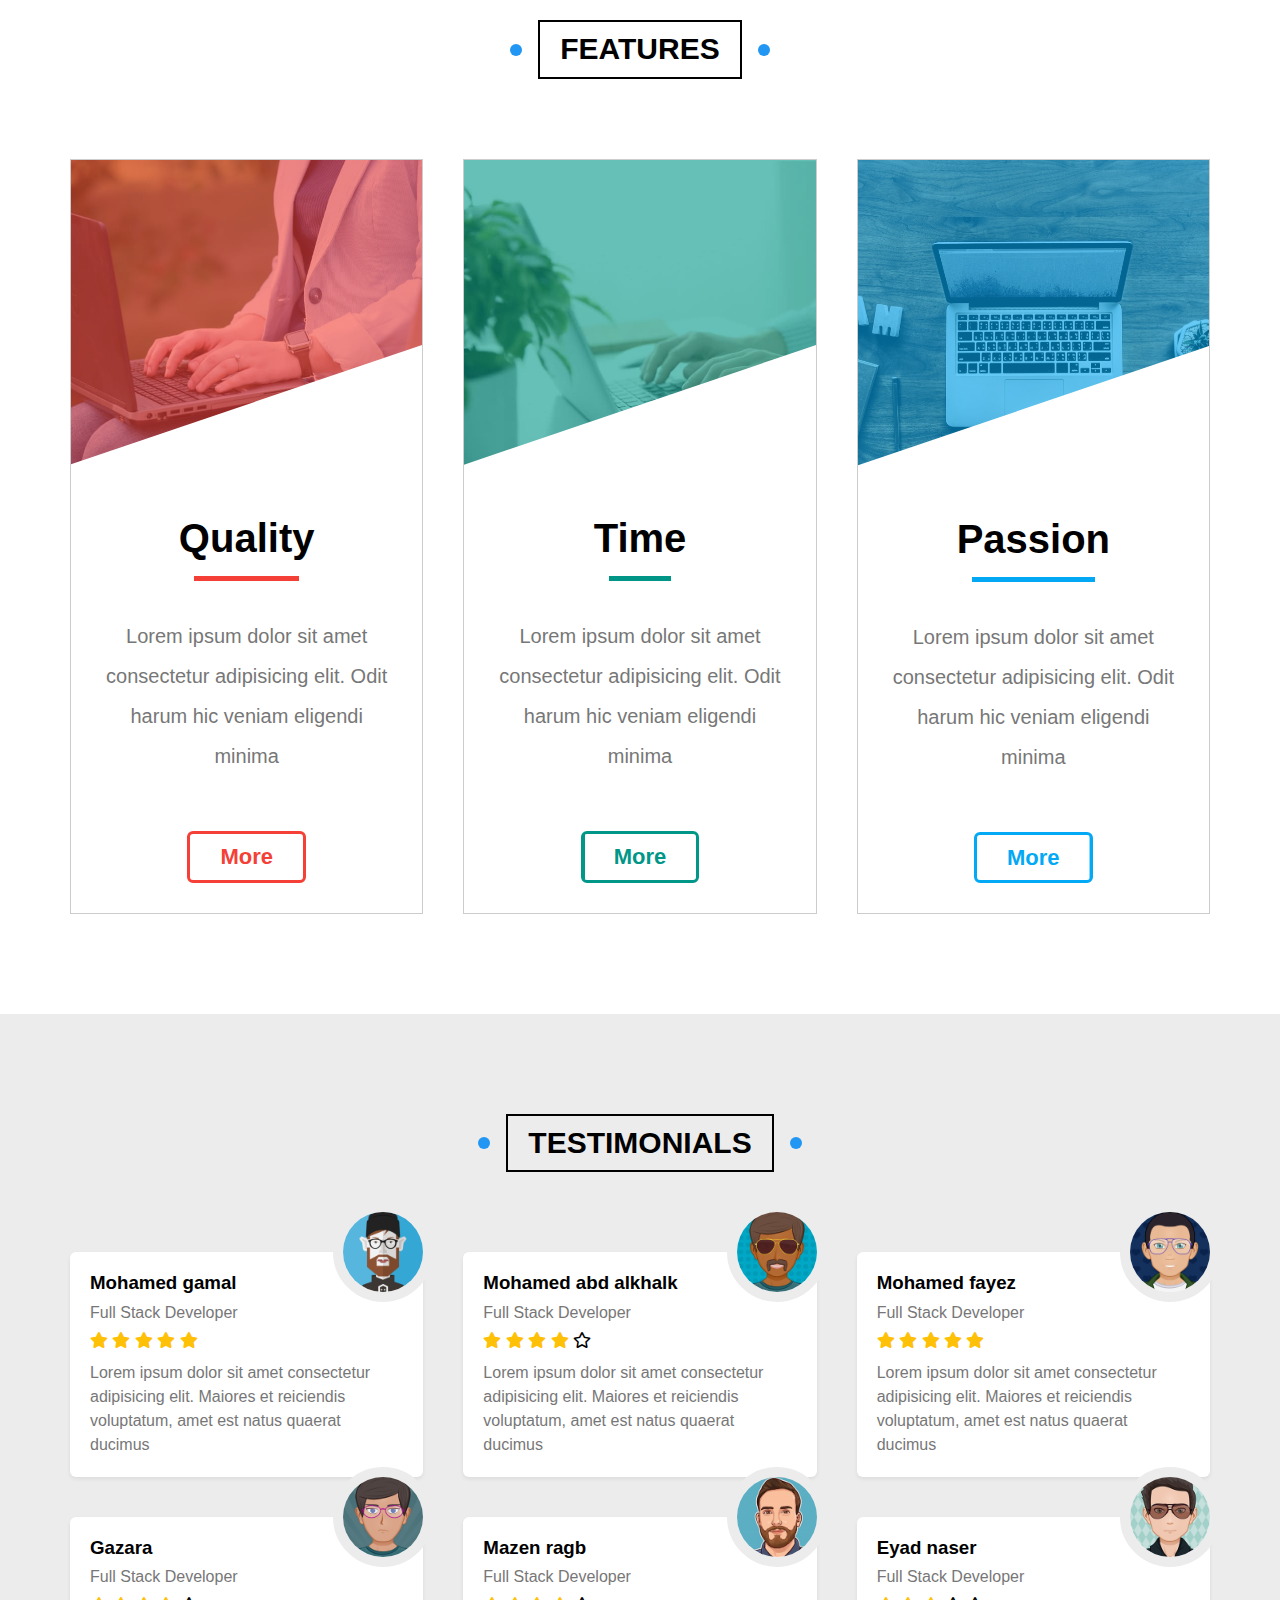
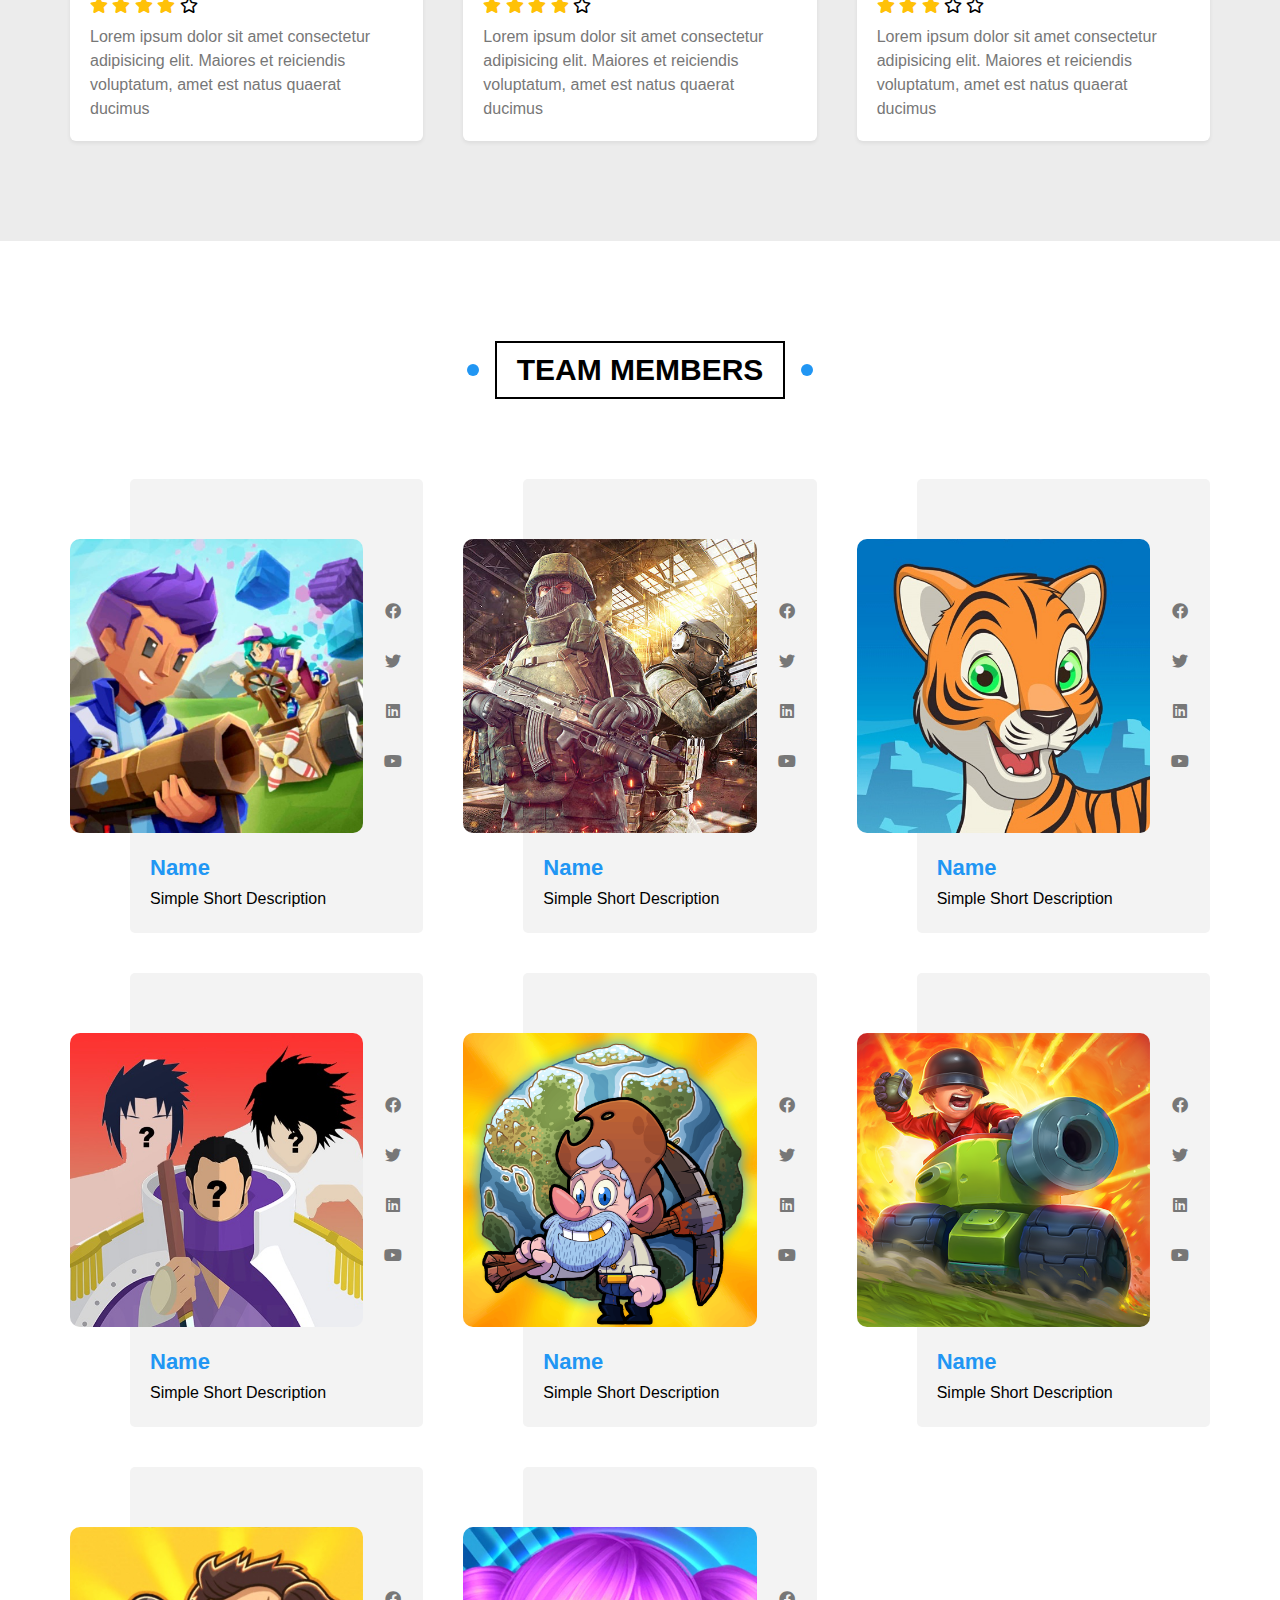
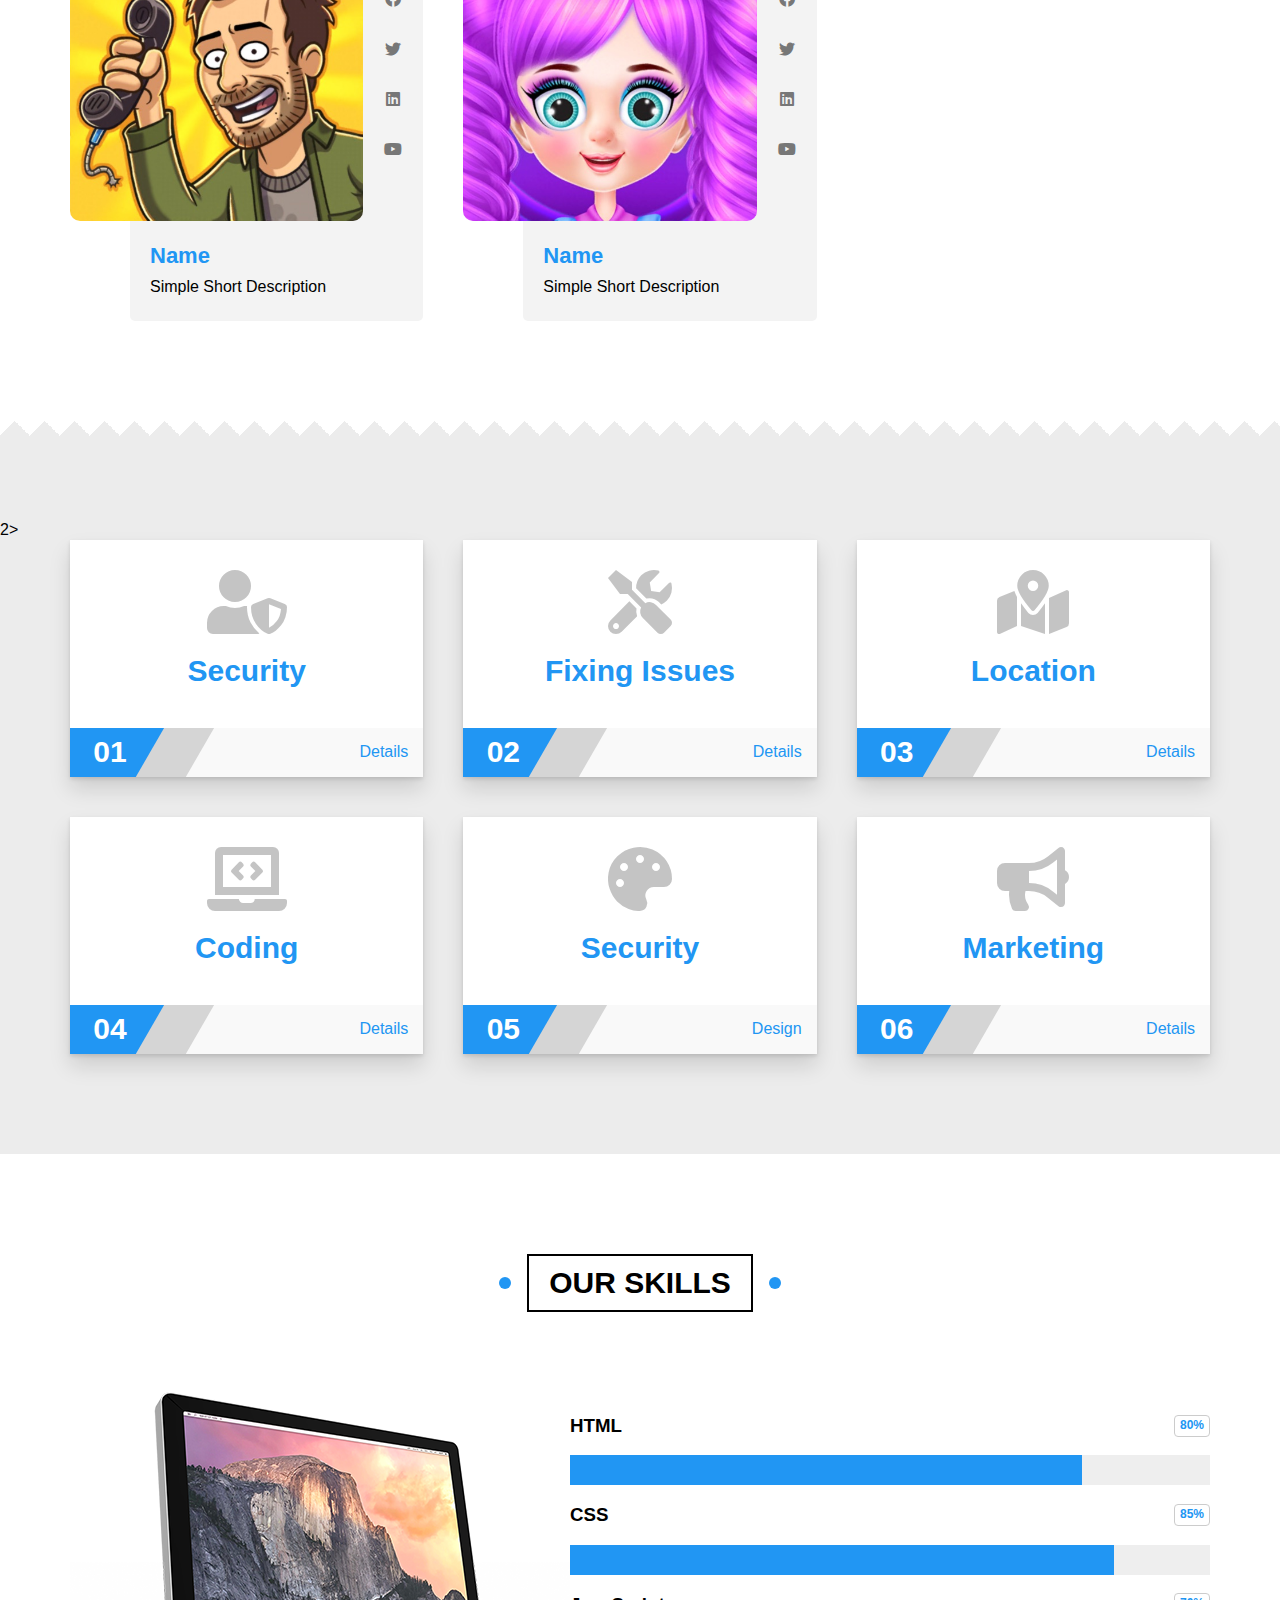
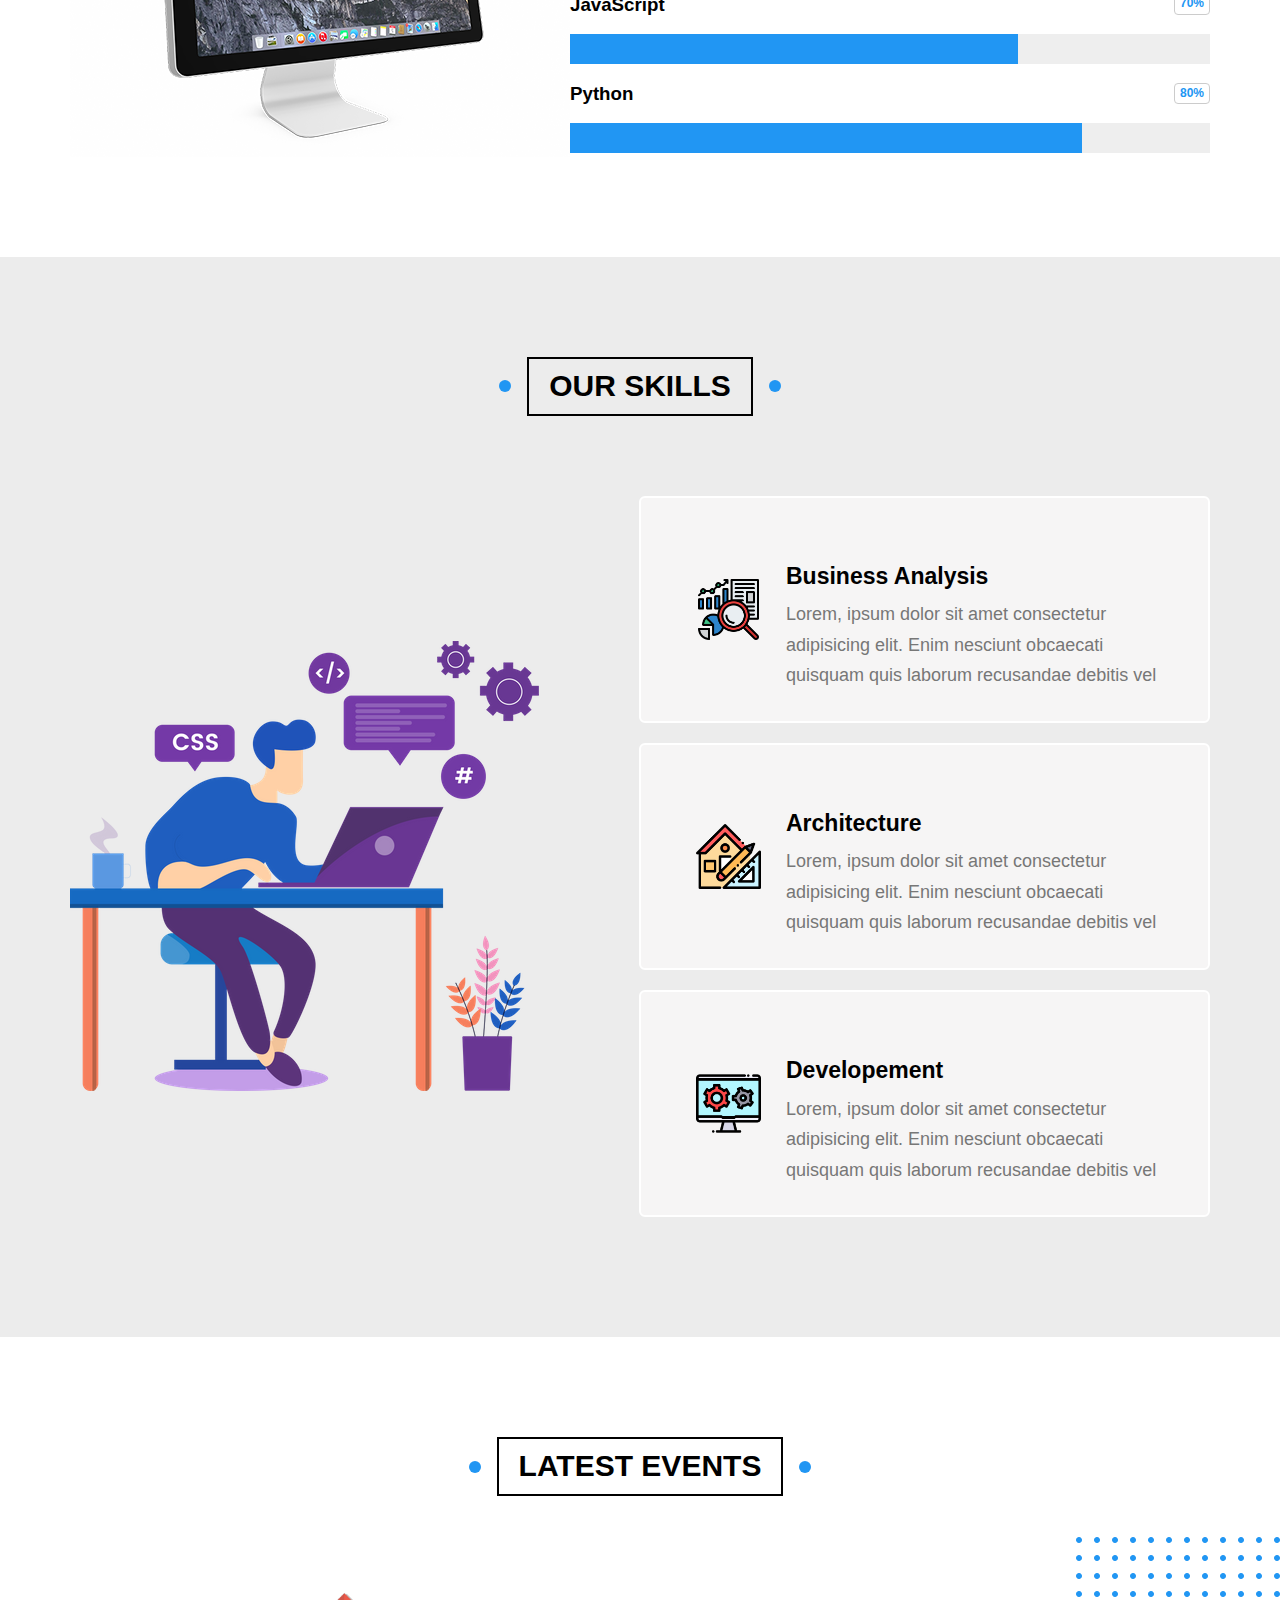
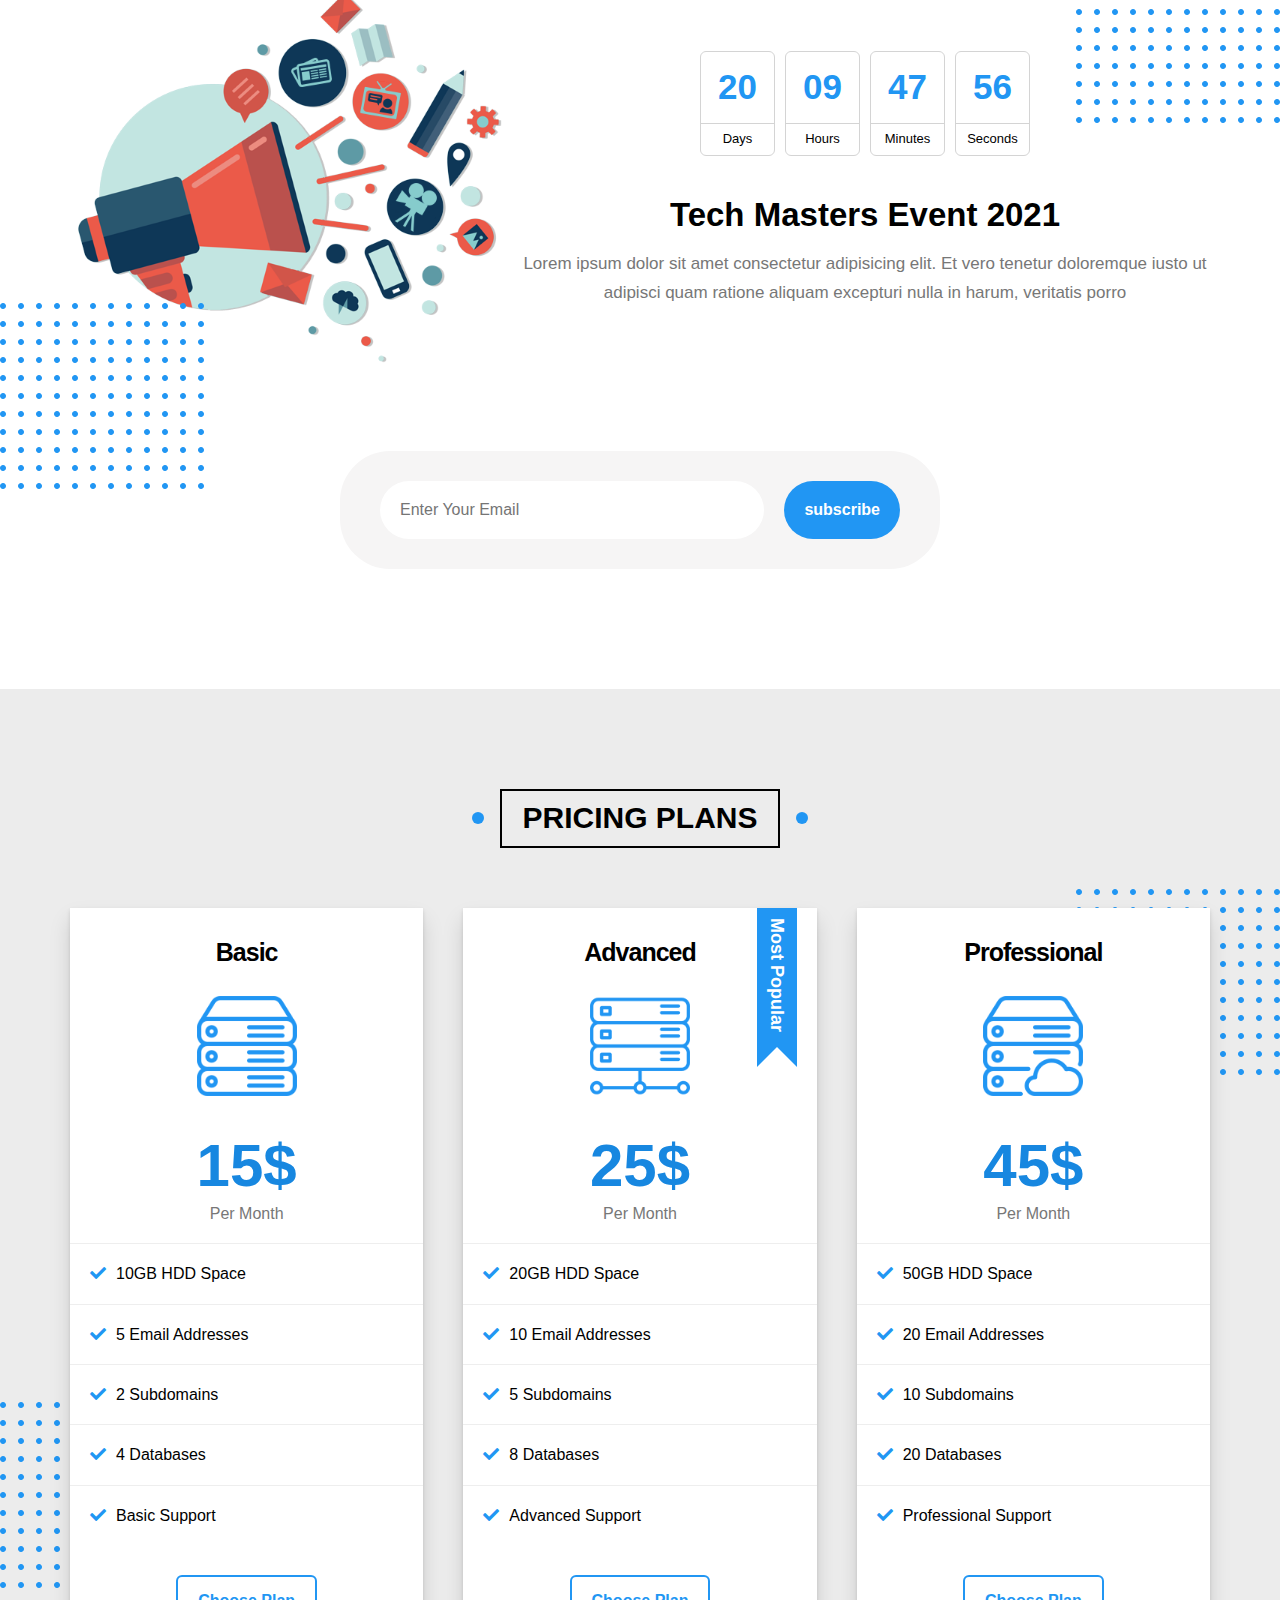
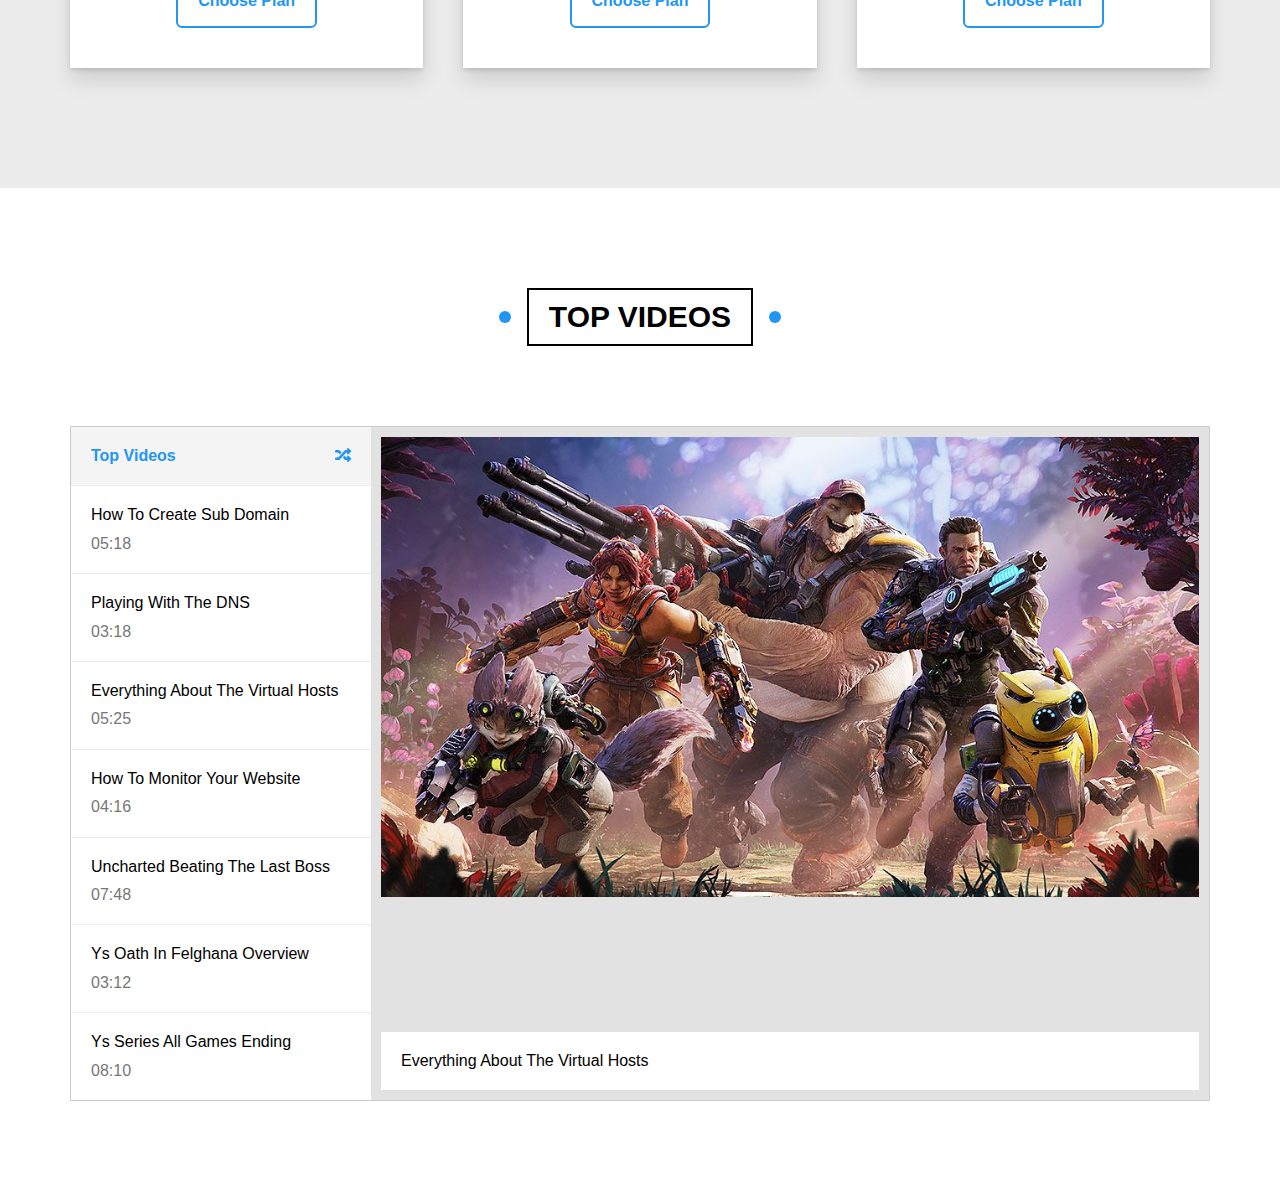
<file: indx.html>
<!DOCTYPE html>
<html lang="en">

<head>
  <meta charset="UTF-8">
  <meta http-equiv="X-UA-Compatible" content="IE=edge">
  <meta name="viewport" content="width=device-width, initial-scale=1.0">
  <title>Document</title>
  <link rel="stylesheet" href="css/normalize.css" />
  <link rel="stylesheet" href="css/all.min.css">
  <link rel="stylesheet" href="css/pop.css">
</head>

<body>
  <div class="header" id="header">
    <div class="container">
      <a href="#medo" class="logo">Medo</a>
      <ul class="links">
        <li><a href="#Articles" id="Articles">Articles</a></li>
        <li><a href="#Gallery">Gallery</a></li>
        <li><a href="#Features">Features</a></li>
        <li><a href="#Other Links">Other Links</a></li>
      </ul>
    </div>
  </div>
  <div class="landing">
    <div class="container">
      <div class="text">
        <h2>Welcome, To Medo World</h2>
        <p>Here Iam gonna share everything about my life.
          Books Iam reading, Games Iam Playing, Stories and
          Events</p>
      </div>
      <div class="img"><img src="imgs/landing-image.png" alt="">
      </div>
      <a class="down" href="#Articles">
        <i class="fas fa-angle-double-down fa-2x"></i>
      </a>
    </div>
  </div>
  <div class="Articles" id="Articles">
    <h2 class="main-title">Gallery</h2>
    <div class="container">
      <div class="box">
        <img src="imgs/cat-01.jpg" alt="" />
        <div class="content">
          <h3>Test Title</h3>
          <p>Lorem ipsum dolor sit amet consectetur, adipisicing elit. Reprehenderit</p>
        </div>
        <div class="info">
          <a href="">Read More</a>
          <i class="fas fa-long-arrow-alt-right"></i>
        </div>
      </div>
      <div class="box">
        <img src="imgs/cat-02.jpg" alt="" />
        <div class="content">
          <h3>Test Title</h3>
          <p>Lorem ipsum dolor sit amet consectetur, adipisicing elit. Reprehenderit</p>
        </div>
        <div class="info">
          <a href="">Read More</a>
          <i class="fas fa-long-arrow-alt-right"></i>
        </div>
      </div>
      <div class="box">
        <img src="imgs/cat-03.jpg" alt="" />
        <div class="content">
          <h3>Test Title</h3>
          <p>Lorem ipsum dolor sit amet consectetur, adipisicing elit. Reprehenderit</p>
        </div>
        <div class="info">
          <a href="">Read More</a>
          <i class="fas fa-long-arrow-alt-right"></i>
        </div>
      </div>
      <div class="box">
        <img src="imgs/cat-04.jpg" alt="" />
        <div class="content">
          <h3>Test Title</h3>
          <p>Lorem ipsum dolor sit amet consectetur, adipisicing elit. Reprehenderit</p>
        </div>
        <div class="info">
          <a href="">Read More</a>
          <i class="fas fa-long-arrow-alt-right"></i>
        </div>
      </div>
      <div class="box">
        <img src="imgs/cat-05.jpg" alt="" />
        <div class="content">
          <h3>Test Title</h3>
          <p>Lorem ipsum dolor sit amet consectetur, adipisicing elit. Reprehenderit</p>
        </div>
        <div class="info">
          <a href="">Read More</a>
          <i class="fas fa-long-arrow-alt-right"></i>
        </div>
      </div>
      <div class="box">
        <img src="imgs/cat-06.jpg" alt="" />
        <div class="content">
          <h3>Test Title</h3>
          <p>Lorem ipsum dolor sit amet consectetur, adipisicing elit. Reprehenderit</p>
        </div>
        <div class="info">
          <a href="">Read More</a>
          <i class="fas fa-long-arrow-alt-right"></i>
        </div>
      </div>
      <div class="box">
        <img src="imgs/cat-07.jpg" alt="" />
        <div class="content">
          <h3>Test Title</h3>
          <p>Lorem ipsum dolor sit amet consectetur, adipisicing elit. Reprehenderit</p>
        </div>
        <div class="info">
          <a href="">Read More</a>
          <i class="fas fa-long-arrow-alt-right"></i>
        </div>
      </div>
      <div class="box">
        <img src="imgs/cat-08.jpg" alt="" />
        <div class="content">
          <h3>Test Title</h3>
          <p>Lorem ipsum dolor sit amet consectetur, adipisicing elit. Reprehenderit</p>
        </div>
        <div class="info">
          <a href="">Read More</a>
          <i class="fas fa-long-arrow-alt-right"></i>
        </div>
      </div>
    </div>
  </div>
  <div class="trags"></div>
  <div class="Gallery" id="Gallery">
    <h2 class="main-title">Gallery</h2>
    <div class="container">
      <div class="box">
        <div class="img">
          <img src="imgs/gallery-01.png" alt="">
        </div>
      </div>
      <div class="box">
        <div class="img">
          <img src="imgs/gallery-02.png" alt="">
        </div>
      </div>
      <div class="box">
        <div class="img">
          <img src="imgs/gallery-03.jpg" alt="">
        </div>
      </div>
      <div class="box">
        <div class="img">
          <img src="imgs/gallery-04.png" alt="">
        </div>
      </div>
      <div class="box">
        <div class="img">
          <img src="imgs/gallery-05.jpg" alt="">
        </div>
      </div>
      <div class="box">
        <div class="img">
          <img src="imgs/gallery-06.png" alt="">
        </div>
      </div>
    </div>
  </div>
  <div class="features">
    <h2 class="main-title">features</h2>
    <div class="container">
      <div class="Box quality">
        <div class="img-f"><img src="imgs/features-01.jpg" alt=""></div>
        <h2>Quality</h2>
        <p>Lorem ipsum dolor sit amet consectetur adipisicing elit.
          Odit harum hic veniam eligendi minima
        </p>
        <a href="#">More</a>
      </div>
      <div class="Box time">
        <div class="img-f"><img src="imgs/features-02.jpg" alt=""></div>
        <h2>Time</h2>
        <p>Lorem ipsum dolor sit amet consectetur adipisicing elit.
          Odit harum hic veniam eligendi minima
        </p>
        <a href="#">More</a>
      </div>
      <div class="Box Passion">
        <div class="img-f"><img src="imgs/features-03.jpg" alt=""></div>
        <h2>Passion</h2>
        <p>Lorem ipsum dolor sit amet consectetur adipisicing elit.
          Odit harum hic veniam eligendi minima
        </p>
        <a href="#">More</a>
      </div>
    </div>
  </div>
  <div class="testimonials" id="testimonials">
    <h2 class="main-title">testimonials</h2>
    <div class="container">
      <div class="box">
        <img src="imgs/avatar-01.png" alt="">
        <h3>Mohamed gamal</h3>
        <span class="tit">Full Stack Developer</span>
        <div class="ret">
          <i class="filled fas fa-star"></i>
          <i class="filled fas fa-star"></i>
          <i class="filled fas fa-star"></i>
          <i class="filled fas fa-star"></i>
          <i class="filled fas fa-star"></i>
        </div>
        <p>Lorem ipsum dolor sit amet consectetur adipisicing elit. Maiores et reiciendis voluptatum, amet est natus
          quaerat ducimus
        </p>
      </div>
      <div class="box">
        <img src="imgs/avatar-02.png" alt="">
        <h3>Mohamed abd alkhalk</h3>
        <span class="tit">Full Stack Developer</span>
        <div class="ret">
          <i class="filled fas fa-star"></i>
          <i class="filled fas fa-star"></i>
          <i class="filled fas fa-star"></i>
          <i class="filled fas fa-star"></i>
          <i class="far fa-star"></i>
        </div>
        <p>Lorem ipsum dolor sit amet consectetur adipisicing elit. Maiores et reiciendis voluptatum, amet est natus
          quaerat ducimus
        </p>
      </div>
      <div class="box">
        <img src="imgs/avatar-03.png" alt="">
        <h3>Mohamed fayez</h3>
        <span class="tit">Full Stack Developer</span>
        <div class="ret">
          <i class="filled fas fa-star"></i>
          <i class="filled fas fa-star"></i>
          <i class="filled fas fa-star"></i>
          <i class="filled fas fa-star"></i>
          <i class="filled fas fa-star"></i>
        </div>
        <p>Lorem ipsum dolor sit amet consectetur adipisicing elit. Maiores et reiciendis voluptatum, amet est natus
          quaerat ducimus
        </p>
      </div>
      <div class="box">
        <img src="imgs/avatar-04.png" alt="">
        <h3>Gazara</h3>
        <span class="tit">Full Stack Developer</span>
        <div class="ret">
          <i class="filled fas fa-star"></i>
          <i class="filled fas fa-star"></i>
          <i class="filled fas fa-star"></i>
          <i class="filled fas fa-star"></i>
          <i class="far fa-star"></i>
        </div>
        <p>Lorem ipsum dolor sit amet consectetur adipisicing elit. Maiores et reiciendis voluptatum, amet est natus
          quaerat ducimus
        </p>
      </div>
      <div class="box">
        <img src="imgs/avatar-05.png" alt="">
        <h3>Mazen ragb</h3>
        <span class="tit">Full Stack Developer</span>
        <div class="ret">
          <i class="filled fas fa-star"></i>
          <i class="filled fas fa-star"></i>
          <i class="filled fas fa-star"></i>
          <i class="filled fas fa-star"></i>
          <i class="far fa-star"></i>
        </div>
        <p>Lorem ipsum dolor sit amet consectetur adipisicing elit. Maiores et reiciendis voluptatum, amet est natus
          quaerat ducimus
        </p>
      </div>
      <div class="box">
        <img src="imgs/avatar-06.png" alt="">
        <h3>Eyad naser</h3>
        <span class="tit">Full Stack Developer</span>
        <div class="ret">
          <i class="filled fas fa-star"></i>
          <i class="filled fas fa-star"></i>
          <i class="filled fas fa-star"></i>
          <i class="far fa-star"></i>
          <i class="far fa-star"></i>
        </div>
        <p>Lorem ipsum dolor sit amet consectetur adipisicing elit. Maiores et reiciendis voluptatum, amet est natus
          quaerat ducimus
        </p>
      </div>
    </div>
  </div>
  <div class="team" id="team">
    <h2 class="main-title">team members</h2>
    <div class="container">
      <div class="box">
        <div class="data">
          <img src="imgs/team-01.jpg" alt="">
          <div class="icon">
            <a href="#"><i class="fab fa-facebook"></i></a>
            <a href="#"><i class="fab fa-twitter"></i></a>
            <a href="#"><i class="fab fa-linkedin"></i></a>
            <a href="#"><i class="fab fa-youtube"></i></a>
          </div>
        </div>
        <div class="info">
          <h3>Name</h3>
          <p>Simple Short Description</p>
        </div>
      </div>
      <div class="box">
        <div class="data">
          <img src="imgs/team-02.jpg" alt="">
          <div class="icon">
            <a href="#"><i class="fab fa-facebook"></i></a>
            <a href="#"><i class="fab fa-twitter"></i></a>
            <a href="#"><i class="fab fa-linkedin"></i></a>
            <a href="#"><i class="fab fa-youtube"></i></a>
          </div>
        </div>
        <div class="info">
          <h3>Name</h3>
          <p>Simple Short Description</p>
        </div>
      </div>
      <div class="box">
        <div class="data">
          <img src="imgs/team-03.jpg" alt="">
          <div class="icon">
            <a href="#"><i class="fab fa-facebook"></i></a>
            <a href="#"><i class="fab fa-twitter"></i></a>
            <a href="#"><i class="fab fa-linkedin"></i></a>
            <a href="#"><i class="fab fa-youtube"></i></a>
          </div>
        </div>
        <div class="info">
          <h3>Name</h3>
          <p>Simple Short Description</p>
        </div>
      </div>
      <div class="box">
        <div class="data">
          <img src="imgs/team-04.jpg" alt="">
          <div class="icon">
            <a href="#"><i class="fab fa-facebook"></i></a>
            <a href="#"><i class="fab fa-twitter"></i></a>
            <a href="#"><i class="fab fa-linkedin"></i></a>
            <a href="#"><i class="fab fa-youtube"></i></a>
          </div>
        </div>
        <div class="info">
          <h3>Name</h3>
          <p>Simple Short Description</p>
        </div>
      </div>
      <div class="box">
        <div class="data">
          <img src="imgs/team-05.png" alt="">
          <div class="icon">
            <a href="#"><i class="fab fa-facebook"></i></a>
            <a href="#"><i class="fab fa-twitter"></i></a>
            <a href="#"><i class="fab fa-linkedin"></i></a>
            <a href="#"><i class="fab fa-youtube"></i></a>
          </div>
        </div>
        <div class="info">
          <h3>Name</h3>
          <p>Simple Short Description</p>
        </div>
      </div>
      <div class="box">
        <div class="data">
          <img src="imgs/team-06.png" alt="">
          <div class="icon">
            <a href="#"><i class="fab fa-facebook"></i></a>
            <a href="#"><i class="fab fa-twitter"></i></a>
            <a href="#"><i class="fab fa-linkedin"></i></a>
            <a href="#"><i class="fab fa-youtube"></i></a>
          </div>
        </div>
        <div class="info">
          <h3>Name</h3>
          <p>Simple Short Description</p>
        </div>
      </div>
      <div class="box">
        <div class="data">
          <img src="imgs/team-07.jpg" alt="">
          <div class="icon">
            <a href="#"><i class="fab fa-facebook"></i></a>
            <a href="#"><i class="fab fa-twitter"></i></a>
            <a href="#"><i class="fab fa-linkedin"></i></a>
            <a href="#"><i class="fab fa-youtube"></i></a>
          </div>
        </div>
        <div class="info">
          <h3>Name</h3>
          <p>Simple Short Description</p>
        </div>
      </div>
      <div class="box">
        <div class="data">
          <img src="imgs/team-08.jpg" alt="">
          <div class="icon">
            <a href="#"><i class="fab fa-facebook"></i></a>
            <a href="#"><i class="fab fa-twitter"></i></a>
            <a href="#"><i class="fab fa-linkedin"></i></a>
            <a href="#"><i class="fab fa-youtube"></i></a>
          </div>
        </div>
        <div class="info">
          <h3>Name</h3>
          <p>Simple Short Description</p>
        </div>
      </div>
    </div>
  </div>
  <div class="trags"></div>
  <div class="services" id="#services">
    2>
    <div class="container">
      <div class="box">
        <i class="fas fa-user-shield fa-4x"></i>
        <h3>Security</h3>
        <div class="info">
          <a href="#">Details</a>
        </div>
      </div>
      <div class="box">
        <i class="fas fa-tools fa-4x"></i>
        <h3>Fixing Issues</h3>
        <div class="info">
          <a href="#">Details</a>
        </div>
      </div>
      <div class="box">
        <i class="fas fa-map-marked-alt fa-4x"></i>
        <h3>Location</h3>
        <div class="info">
          <a href="#">Details</a>
        </div>
      </div>
      <div class="box">
        <i class="fas fa-laptop-code fa-4x"></i>
        <h3>Coding</h3>
        <div class="info">
          <a href="#">Details</a>
        </div>
      </div>
      <div class="box">
        <i class="fas fa-palette fa-4x"></i>
        <h3>Security</h3>
        <div class="info">
          <a href="#">Design</a>
        </div>
      </div>
      <div class="box">
        <i class="fas fa-bullhorn fa-4x"></i>
        <h3>Marketing</h3>
        <div class="info">
          <a href="#">Details</a>
        </div>
      </div>
    </div>
  </div>
  <div class="skills" id="our-skills">
    <h2 class="main-title">our skills</h2>
    <div class="container">
      <img src="imgs/skills.png" alt="">
      <div class="all">
        <div class="skill">
          <h3>HTML <span>80%</span></h3>
          <div class="the-progress">
            <span style="width: 80%"></span>
          </div>
        </div>
        <div class="skill">
          <h3>CSS <span>85%</span></h3>
          <div class="the-progress">
            <span style="width: 85%"></span>
          </div>
        </div>
        <div class="skill">
          <h3>JavaScript <span>70%</span></h3>
          <div class="the-progress">
            <span style="width: 70%"></span>
          </div>
        </div>
        <div class="skill">
          <h3>Python <span>80%</span></h3>
          <div class="the-progress">
            <span style="width: 80%"></span>
          </div>
        </div>
      </div>
    </div>
  </div>
  <div class="work-step" id="work-steps">
    <h2 class="main-title">our skills</h2>
    <div class="container">
      <img class="mg" src="imgs/work-steps.png" alt="">
      <div class="boxs">
        <div class="box">
          <img src="imgs/work-steps-1.png" alt="">
          <div class="text">
            <h3>Business Analysis</h3>
            <p>Lorem, ipsum dolor sit amet consectetur adipisicing elit.
              Enim nesciunt obcaecati quisquam quis laborum recusandae debitis vel
            </p>
          </div>
        </div>
        <div class="box">
          <img src="imgs/work-steps-2.png" alt="">
          <div class="text">
            <h3>Architecture</h3>
            <p>Lorem, ipsum dolor sit amet consectetur adipisicing elit.
              Enim nesciunt obcaecati quisquam quis laborum recusandae debitis vel
            </p>
          </div>
        </div>
        <div class="box">
          <img src="imgs/work-steps-3.png" alt="">
          <div class="text">
            <h3>Developement</h3>
            <p>Lorem, ipsum dolor sit amet consectetur adipisicing elit.
              Enim nesciunt obcaecati quisquam quis laborum recusandae debitis vel
            </p>
          </div>
        </div>
      </div>
    </div>
  </div>
  <div class="events" id="events">
    <div class="dots dots-up"></div>
    <div class="dots dots-down"></div>
    <h2 class="main-title">latest events</h2>
    <div class="container">
      <img src="imgs/events.png" alt="">
      <div class="cont">
        <div class="time">
          <div class="lop">
            <span>20</span>
            <span>Days</span>
          </div>
          <div class="lop">
            <span>09</span>
            <span>Hours</span>
          </div>
          <div class="lop">
            <span>47</span>
            <span>Minutes</span>
          </div>
          <div class="lop">
            <span>56</span>
            <span>Seconds</span>
          </div>
        </div>
        <h2 class="tit">Tech Masters Event 2021</h2>
        <p class="des">Lorem ipsum dolor sit amet consectetur adipisicing elit.
          Et vero tenetur doloremque iusto ut adipisci quam ratione aliquam excepturi nulla in harum, veritatis porro
        </p>
      </div>
      <div class="subscribe">
        <form action="">
          <input type="email" placeholder="Enter Your Email">
          <input type="submit" value="subscribe">
        </form>
      </div>
    </div>
  </div>
  <div class="pricing" id="pricing">
    <div class="dots dots-up"></div>
    <div class="dots dots-down"></div>
    <h2 class="main-title">pricing plans</h2>
    <div class="container">
      <div class="box">
        <h2>Basic</h2>
        <img src="imgs/hosting-basic.png" alt="">
        <div class="pris">
          <span class="amont">15$</span>
          <span class="time">Per Month</span>
        </div>
        <ul>
          <li>10GB HDD Space</li>
          <li>5 Email Addresses</li>
          <li>2 Subdomains</li>
          <li>4 Databases</li>
          <li>Basic Support</li>
        </ul>
        <a href="#">Choose Plan</a>
      </div>
      <div class="box hot">
        <div class="lap">Most Popular</div>
        <h2>Advanced</h2>
        <img src="imgs/hosting-advanced.png" alt="">
        <div class="pris">
          <span class="amont">25$</span>
          <span class="time">Per Month</span>
        </div>
        <ul>
          <li>20GB HDD Space</li>
          <li>10 Email Addresses</li>
          <li>5 Subdomains</li>
          <li>8 Databases</li>
          <li>Advanced Support</li>
        </ul>
        <a href="#">Choose Plan</a>
      </div>
      <div class="box">
        <h2>Professional</h2>
        <img src="imgs/hosting-professional.png" alt="">
        <div class="pris">
          <span class="amont">45$</span>
          <span class="time">Per Month</span>
        </div>
        <ul>
          <li>50GB HDD Space</li>
          <li>20 Email Addresses</li>
          <li>10 Subdomains</li>
          <li>20 Databases</li>
          <li>Professional Support</li>
        </ul>
        <a href="#">Choose Plan</a>
      </div>
    </div>
  </div>
  <div class="videos">
    <h2 class="main-title">top videos</h2>
    <div class="container">
      <div class="hold">
        <div class="loops">
          <div class="tit">
            Top Videos
            <i class="fas fa-random"></i>
          </div>
          <ul>
            <li>How To Create Sub Domain<span>05:18</span></li>
            <li>Playing With The DNS <span>03:18</span></li>
            <li>Everything About The Virtual Hosts <span>05:25</span></li>
            <li>How To Monitor Your Website <span>04:16</span></li>
            <li>Uncharted Beating The Last Boss <span>07:48</span></li>
            <li>Ys Oath In Felghana Overview <span>03:12</span></li>
            <li>Ys Series All Games Ending <span>08:10</span></li>
          </ul>
        </div>
        <div class="img">
          <img src="imgs/video-preview.jpg" alt="" />
          <div class="info">Everything About The Virtual Hosts</div>
        </div>
      </div>
    </div>
  </div>
</body>

</html>
</file>
<file: css/pop.css>
:root {
    --main-color: #2196f3;
    --main-color-alt: #1787e0;
    --main-transition: 0.3s;
    --main-padding-top: 100px;
    --main-padding-bottom: 100px;
    --section-background: #ececec;
}

html {
    scroll-behavior: smooth;
}

body {
    font-family: sans-serif;
    margin: 0px;
}

.main-title {
    text-transform: uppercase;
    text-align: center;
    margin: 0 auto 80px;
    font-size: 30px;
    position: relative;
    border: 2px solid black;
    padding: 10px 20px;
    width: fit-content;
    z-index: 1;
    transition: var(--main-transition);
}

.main-title::after,
.main-title::before {
    content: "";
    position: absolute;
    border-radius: 50%;
    width: 12px;
    height: 12px;
    background: var(--main-color);
    top: 50%;
    transform: translateY(-50%);
}

.main-title::after {
    right: -30px;
}

.main-title::before {
    left: -30px;
}

.main-title:hover {
    color: white;
    border: 2px solid white;
    transition-delay: 0.5s;
}

.main-title:hover::before {
    z-index: -1;
    animation: left-move 0.5s linear forwards;
}

.main-title:hover::after {
    z-index: -1;
    animation: right-move 0.5s linear forwards;
}

@keyframes left-move {
    50% {
        left: 0;
        width: 12px;
        height: 12px;
    }

    100% {
        left: 0;
        border-radius: 0;
        width: 50%;
        height: 100%;
    }
}

@keyframes right-move {
    50% {
        right: 0;
        width: 12px;
        height: 12px;
    }

    100% {
        right: 0;
        border-radius: 0;
        width: 50%;
        height: 100%;
    }
}

* {
    -webkit-box-sizing: border-box;
    -moz-box-sizing: border-box;
    box-sizing: border-box;
}

ul {
    list-style: none;
    margin: 0%;
    padding: 0%;
}

a {
    text-decoration: none;
}

.container {
    padding-left: 15px;
    padding-right: 15px;
    margin-left: auto;
    margin-right: auto;
}

/* small */
@media (min-width: 768px) {
    .container {
        width: 750px;
    }
}

/* medium */
@media (min-width: 992px) {
    .container {
        width: 970px;
    }
}

/* large */
@media (min-width: 1200px) {
    .container {
        width: 1170px;
    }
}


.header {
    background-color: white;
    position: relative;
    box-shadow: 0 0 10px #ddd;
}

.header .container {
    display: flex;
    align-items: center;
    flex-wrap: wrap;
    justify-content: space-between;
    position: relative;
}

.header .logo {
    color: var(--main-color);
    font-size: 26px;
    font-weight: bold;
    height: 72px;
    display: flex;
    justify-content: center;
    align-items: center;
}

@media (max-width:767px) {
    .header .logo {
        width: 100%;
        height: 40px;
    }
}

.header ul {
    display: flex;

}

.header ul>li>a {
    display: flex;
    justify-content: center;
    align-items: center;
    height: 72px;
    font-size: 18px;
    position: relative;
    color: black;
    padding: 0 30px;
    overflow: hidden;
    transition: var(--main-transition);
}

@media (max-width:767px) {
    .header ul {
        margin: auto;
    }

    .header ul>li>a {
        padding: 10px;
        font-size: 14px;
        height: 40px;
    }
}

.header ul>li>a::after {
    content: "";
    width: 100%;
    height: 4px;
    position: absolute;
    background-color: var(--main-color);
    top: 0%;
    left: -100%;
    transition: var(--main-transition);
}

.header ul>li>a:hover {
    color: var(--main-color);
    background-color: #fafafa;

}

.header ul>li>a:hover::after {
    left: 0;
}

/* End header */
/* start landing */
.landing {
    position: relative;
}

.landing::before {
    content: "";
    position: absolute;
    width: 100%;
    height: 100%;
    top: -40px;
    left: 0;
    transform: skewY(-6deg);
    transform-origin: top left;
    background: #ececec;
    z-index: -1;
}

.landing .container {
    display: flex;
    align-items: center;
    min-height: calc(100vh - 72px);
    padding-bottom: 120px;
}

.landing .text {
    flex: 1;
}

@media (max-width: 991px) {
    .landing .text {
        text-align: center;
    }
}

.landing .text h2 {
    font-size: 40px;
    margin: 0;
}

@media (max-width: 767px) {
    .landing .text h2 {
        font-size: 28px;
    }
}

.landing .text p {
    color: #666;
    font-size: 23px;
    line-height: 1.7;
    max-width: 500px;
    margin: 5px 0 0;
}

@media (max-width: 991px) {
    .landing .text p {
        margin: 10px auto;
    }
}

@media (max-width: 767px) {
    .landing .text p {
        font-size: 18px;
    }
}

.landing .img img {
    animation: up-and-down 5s linear infinite;
    width: 600px;
    position: relative;
}

@media (max-width: 991px) {
    .landing .img {
        display: none;
    }
}

/* animation */
@keyframes up-and-down {

    0%,
    100% {
        top: 0;
    }

    50% {
        top: -50px;
    }
}

.landing .down {
    color: var(--main-color);
    position: absolute;
    bottom: 30px;
    left: 50%;
    transition: var(--main-transition);
    transform: translateX(-50%);
}

.landing .down:hover {
    color: var(--main-color-alt);
}

.landing .down i {
    animation: bouncing 1.5s infinite;
}

/* animation */
@keyframes bouncing {

    0%,
    10%,
    20%,
    50%,
    80%,
    100% {
        transform: translateY(0);
    }

    40%,
    60% {
        transform: translateY(-15px);
    }

}

/*End landing */
/* start article */
.Articles {
    padding-top: var(--main-padding-top);
    padding-bottom: var(--main-padding-bottom);
    position: relative;
}

.Articles .container {
    display: grid;
    grid-template-columns: repeat(auto-fill, minmax(250px, 1fr));
    gap: 40px;
}

.Articles .box {
    border-radius: 2%;
    overflow: hidden;
    box-shadow: 0 2px 15px rgb(0 0 0 / 10%);
    background-color: white;
    transition: transform var(--main-transition), box-shadow var(--main-transition);
}

.Articles .box:hover {
    box-shadow: 0 2px 15px rgba(0, 0, 0, 0.185);
    transform: translatey(-10px);
}

.Articles .box img {
    max-width: 100%;
}

.Articles .box .content {
    padding: 20px;
}

.Articles .box .content h3 {
    margin: 0%;
}

.Articles .box .content p {
    color: #777;
    line-height: 1.5;
    margin: 10px 0 0;
}

.Articles .box .info {
    display: flex;
    justify-content: space-between;
    align-items: center;
    padding: 20px;
    border-top: 1px solid #e6e6e7;
}

.Articles .box .info a {
    color: var(--main-color);
}

.Articles .box .info i {
    color: var(--main-color);
}

.Articles .box:hover .info i {
    animation: moving-arrow 0.6s linear infinite;
}

@keyframes moving-arrow {
    100% {
        transform: translateX(10px);
    }
}

/* End article */
.trags {
    position: relative;
}

.trags::after {
    content: "";
    position: absolute;
    right: 0;
    width: 100%;
    height: 30px;
    z-index: 1;
    background-image: linear-gradient(135deg, white 25%, transparent 25%),
        linear-gradient(225deg, white 25%, transparent 25%);
    background-size: 30px 30px;
}

/* Start GALLERY */
.Gallery {
    padding-top: var(--main-padding-top);
    padding-bottom: var(--main-padding-bottom);
    position: relative;
    background-color: var(--section-background);
}

.Gallery .container {
    display: grid;
    grid-template-columns: repeat(auto-fill, minmax(300px, 1fr));
    gap: 20px;
}

.Gallery .box {
    padding: 15px;
    background-color: white;
    box-shadow: 0px 12px 20px 0px rgb(0 0 0 / 13%), 0px 2px 4px 0px rgb(0 0 0 / 12%);
}

.Gallery .box .img {
    position: relative;
    overflow: hidden;
}

.Gallery .box .img::before {
    content: "";
    width: 0;
    height: 0;
    position: absolute;
    background-color: rgb(255 255 255 / 20%);
    top: 50%;
    left: 50%;
    transform: translate(-50%, -50%);
    opacity: 0;
    z-index: 2;
}

.Gallery .box .img:hover::before {
    animation: flashing 0.7s;
}

@keyframes flashing {

    0%,
    40% {
        opacity: 1;
    }

    100% {
        opacity: 0;
        width: 200%;
        height: 200%;
    }
}

.Gallery .box .img img {
    max-width: 100%;
    transition: var(--main-transition);
}

.Gallery .box .img:hover img {
    transform: rotate(5deg) scale(1.1);
}

/* End GALLERY */
/* Start Features */
.features {
    padding-top: var(--main-padding-top);
    padding-bottom: var(--main-padding-bottom);
    position: relative;
    background-color: white;
}

.features .container {
    display: grid;
    grid-template-columns: repeat(auto-fill, minmax(300px, 1fr));
    gap: 40px;
}

.features .Box {
    text-align: center;
    border: 1px solid #ccc;
}

.features .img-f {
    position: relative;
    overflow: hidden;
}

.features .img-f img {
    max-width: 100%;
}

.features .img-f::before {
    content: "";
    position: absolute;
    left: 0;
    top: -1px;
    width: 100%;
    height: 100%;
}

.features .quality .img-f::before {
    background-color: rgb(244 64 54 / 60%);
}

.features .time .img-f::before {
    background-color: rgb(0 150 136 / 60%);
}

.features .Passion .img-f::before {
    background-color: rgb(3 169 244 / 60%);
}

.features .img-f::after {
    content: "";
    position: absolute;
    bottom: 0;
    right: 0;
    border-style: solid;
    border-width: 0px 0px 170px 500px;
    border-color: transparent transparent white transparent;
    transition: var(--main-transition);
}

.features .Box:hover .img-f::after {
    border-width: 170px 500px 170px 0;
}

.features .Box h2 {
    margin: auto;
    font-size: 40px;
    position: relative;
    width: fit-content;
}

.features .Box h2::after {
    content: "";
    position: absolute;
    bottom: -20px;
    width: calc(100% - 30px);
    height: 5px;
    right: 15px;
}

.features .quality h2::after {
    background-color: rgb(244, 63, 54);
}

.features .time h2::after {
    background-color: rgb(0, 150, 135);
}

.features .Passion h2::after {
    background-color: rgb(3, 168, 244);
}

.features .Box p {
    font-size: 20px;
    line-height: 2;
    margin: 30px 0;
    padding: 25px;
    color: #777;
}

.features .Box a {
    display: block;
    border: 3px solid transparent;
    width: fit-content;
    margin: 0 auto 30px;
    font-weight: bold;
    font-size: 22px;
    padding: 10px 30px;
    border-radius: 6px;
    transition: var(--main-transition);
}

.features .quality a {
    color: #f44036;
    border-color: #f44036;
    background: linear-gradient(to right, #f44036 50%, white 50%);
    background-size: 200% 100%;
    background-position: right bottom;
}

.features .time a {
    color: #009688;
    border-color: #009688;
    background: linear-gradient(to right, #009688 50%, white 50%);
    background-size: 200% 100%;
    background-position: right bottom;
}

.features .Passion a {
    color: #03a9f4;
    border-color: #03a9f4;
    background: linear-gradient(to right, #03a9f4 50%, white 50%);
    background-size: 200% 100%;
    background-position: right bottom;
}

.features .Box:hover a {
    background-position: left bottom;
    color: white;
}

/* End Features   */
/* Start Testimonials */
.testimonials {
    background-color: var(--section-background);
    padding-top: var(--main-padding-top);
    padding-bottom: var(--main-padding-bottom);
}

.testimonials .container {
    display: grid;
    grid-template-columns: repeat(auto-fill, minmax(300px, 1fr));
    gap: 40px;
}

.testimonials .box {
    background-color: white;
    position: relative;
    border-radius: 6px;
    padding: 20px;
    box-shadow: 0 2px 4px rgb(0 0 0 / 7%);
}

.testimonials .box img {
    position: absolute;
    border-radius: 50%;
    right: -10px;
    top: -50px;
    width: 100px;
    height: 100px;
    border: 10px solid var(--section-background);
}

.testimonials .box h3 {
    margin: 0 0 10px;
}

.testimonials .box .tit {
    color: #777;
    margin-bottom: 10px;
    display: block;
}

.testimonials .box .ret .filled {
    color: #ffc107;
}

.testimonials .box p {
    color: #777;
    line-height: 1.5;
    margin-top: 10px;
    margin-bottom: 0;
}

/* End Testimonials */
/* start team */
.team {
    padding-top: var(--main-padding-top);
    padding-bottom: var(--main-padding-bottom);
}

.team .container {
    display: grid;
    grid-template-columns: repeat(auto-fill, minmax(300px, 1fr));
    gap: 40px;
}

.team .box {
    position: relative;
}

.team .box::before,
.team .box::after {
    content: "";
    position: absolute;
    background-color: #f3f3f3;
    height: 100%;
    top: 0;
    right: 0;
    transition: var(--main-transition);
    border-radius: 5px;
}

.team .box::before {
    width: calc(100% - 60px);
    z-index: -2;
}

.team .box::after {
    z-index: -1;
    background-color: #e4e4e4;
    width: 0;
}

.team .box:hover::after {
    width: calc(100% - 60px);
}

.team .box:hover::after {
    width: calc(100% - 60px);
}

.team .data img {
    width: calc(100% - 60px);
    border-radius: 10px;
    transition: var(--main-transition);
}

.team .box:hover img {
    filter: grayscale(100%);
}

.team .box .data {
    display: flex;
    align-items: center;
    padding-top: 60px;
}

.team .box .data .icon {
    display: flex;
    flex-direction: column;
    align-items: center;
    width: 60px;
    gap: 20px;
}

.team .box .data .icon a {
    width: 60px;
    height: 30px;
    display: flex;
    justify-content: center;
    align-items: center;
}

.team .box .data .social a:hover i {
    color: var(--main-color);
}

.team .box .data .icon a i {
    color: #777;
    transition: var(--main-transition);
}

.team .box .info {
    padding-left: 80px;
}

.team .box .info h3 {
    margin-bottom: 0;
    font-size: 22px;
    color: var(--main-color);
    transition: var(--main-transition);
}

.team .box .info p {
    margin-top: 10px;
    margin-bottom: 25px;
}

.team .box:hover .info h3 {
    color: #777;
}

/* end team */
/* start services */
.services {
    padding-top: var(--main-padding-top);
    padding-bottom: var(--main-padding-bottom);
    background-color: var(--section-background);
}

.services .container {
    display: grid;
    grid-template-columns: repeat(auto-fill, minmax(300px, 1fr));
    gap: 40px;
}

.services .box {
    counter-increment: ser;
    position: relative;
    background-color: white;
    box-shadow: 0 12px 20px 0 rgb(0 0 0 / 13%), 0 2px 4px 0 rgb(0 0 0 / 12%);
    transition: var(--main-transition);
}

.services .box::before {
    content: "";
    position: absolute;
    top: -3px;
    left: 50%;
    height: 3px;
    width: 0%;
    background-color: var(--main-color);
    transform: translatex(-50%);
    transition: var(--main-transition);
}

.services .box:hover {
    transform: translateY(-10px)
}

.services .box:hover::before {
    width: 100%;
}

.services .box i {
    margin: 30px auto 20px;
    display: block;
    text-align: center;
    color: #5d5d5d5d;
}

.services .box h3 {
    text-align: center;
    font-size: 30px;
    margin: 20px 0 40px;
    color: var(--main-color);
}

.services .box .info {
    position: relative;
    text-align: right;
    padding: 15px;
    background-color: #f9f9f9;
}

.services .box .info::before {
    content: "0" counter(ser);
    position: absolute;
    left: 0px;
    top: 0;
    width: 80px;
    height: 100%;
    background-color: var(--main-color);
    padding-right: 15px;
    color: white;
    font-size: 30px;
    font-weight: bold;
    display: flex;
    justify-content: center;
    align-items: center;
}

.services .box .info::after {
    content: "";
    content: "";
    position: absolute;
    width: 50px;
    background-color: #d5d5d5;
    height: calc(100% + 0.4px);
    top: 0;
    left: 80px;
    transform: skewX(-30deg);
}

.services .box .info a {
    text-decoration: none;
    color: var(--main-color);

}

/* end services */
/* start skills */
.skills {
    padding-top: var(--main-padding-top);
    padding-bottom: var(--main-padding-bottom);
    position: relative;
}

.skills .container {
    display: flex;
    align-items: center;
}

.skills img {
    border-style: none;
}

@media (max-width: 991px) {
    .skills img {
        display: none;
    }
}

.skills .all {
    flex: 1;
}

.skills .skill h3 {
    display: flex;
    justify-content: space-between;
    align-items: center;
}

.skills .skill h3 span {
    right: 0px;
    color: var(--main-color);
    border: 1px solid #ccc;
    border-radius: 4px;
    padding: 3px 5px;
    font-size: 12px;
}

.skills .skill .the-progress {
    background: #eee;
    height: 30px;
    position: relative;
}

.skills .skill .the-progress span {
    background-color: var(--main-color);
    position: absolute;
    height: 100%;
}

/* end skills */
/* start work-step */

.work-step {
    padding-top: var(--main-padding-top);
    padding-bottom: var(--main-padding-bottom);
    background-color: var(--section-background);
}

.work-step .container {
    display: flex;
    align-items: center;
}

@media (max-width: 991px) {
    .work-step .container {
        flex-direction: column;
    }
}

.work-step .container .mg {
    max-width: 100%;
    margin-right: 100px;
}

@media (max-width: 991px) {
    .work-step .mg {
        margin: 0 0 50px;
    }
}

.work-step .boxs .box {
    background-color: #f6f5f5;
    display: flex;
    align-items: center;
    margin-bottom: 20px;
    position: relative;
    border-radius: 6px;
    border: 2px solid white;
    z-index: 1;
    padding: 30px;
}

.work-step .boxs .box::before {
    content: "";
    position: absolute;
    left: 50%;
    top: 50%;
    height: 0;
    width: 0;
    transform: translate(-50%, -50%);
    background: #ededed;
    z-index: -1;
    transition: var(--main-transition);
}

.work-step .boxs .box:hover::before {
    height: 100%;
    width: 100%;
}

@media (max-width: 767px) {
    .work-step .boxs .box {
        flex-direction: column;
        text-align: center;
    }
}

.work-step .boxs .box img {
    width: 65px;
    margin: 25px;
}

.work-step .boxs .box .text h3 {
    margin: 35px auto 0px;
    font-size: 23px;
}

.work-step .boxs .box .text p {
    color: #777;
    line-height: 1.7;
    font-size: 18px;
    margin: 10px 0 0;
}

/* end work-step */
/*events */
.dots {
    background-image: url(../imgs/dots.png);
    height: 186px;
    width: 204px;
    background-repeat: no-repeat;
    position: absolute;
}

.dots-up {
    top: 200px;
    right: 0;
}

.dots-down {
    bottom: 200px;
    left: 0;
}

.events {
    position: relative;
    padding-top: var(--main-padding-top);
    padding-bottom: var(--main-padding-bottom);
}

.events .container {
    display: flex;
    align-items: center;
    flex-wrap: wrap;
}

.events .container img {
    max-width: 450px;
}

@media (max-width: 991px) {
    .events img {
        display: none;
    }
}

.events .cont {
    flex: 1;
}

.events .cont .time {
    display: flex;
    align-items: center;
    gap: 10px;
    margin: 20px auto;
    justify-content: center;
}

.events .cont .time .lop {
    border: 1px solid #d4d4d4;
    width: 75px;
    text-align: center;
    border-radius: 6px;
    transition: var(--main-transition);
}

.events .cont .time .lop span {
    display: block;
    transition: var(--main-transition);
}

.events .cont .time .lop span:first-child {
    font-size: 35px;
    color: var(--main-color);
    font-weight: bold;
    padding: 15px;
}

.events .cont .time .lop span:last-child {
    border-top: 1px solid #d4d4d4;
    font-size: 13px;
    padding: 8px 10px;
}

.events .cont .time .lop:hover,
.events .cont .time .lop:hover span:last-child {
    border-color: var(--main-color);
}

.events .cont .tit {
    text-align: center;
    font-size: 33px;
    margin: 40px 0 0;
}

.events .cont .des {
    line-height: 1.7;
    color: #777;
    font-size: 17px;
    text-align: center;
}

.events .subscribe {
    margin-top: 50px;
    width: 100%;
}

.events .subscribe form {
    width: 600px;
    margin: 20px auto;
    padding: 30px 40px;
    background-color: #f6f5f5;
    border-radius: 50px;
    display: flex;
    gap: 20px;
}

.events .subscribe form input[type="email"] {
    padding: 20px;
    border: none;
    border-radius: 50px;
    caret-color: var(--main-color);
    flex: 1;
}

.events .subscribe form input[type="submit"] {
    border-radius: 50px;
    border: none;
    background-color: var(--main-color);
    color: white;
    font-weight: bold;
    padding: 20px;
    cursor: pointer;
    transition: var(--main-transition);
}

.events .subscribe form input[type="submit"]:hover {
    background-color: var(--main-color-alt);
}

/*end events */
/* PRICING PLANS */
.pricing {
    position: relative;
    padding-top: var(--main-padding-top);
    padding-bottom: var(--main-padding-bottom);
    background-color: var(--section-background);
}

.pricing .container {
    display: grid;
    grid-template-columns: repeat(auto-fill, minmax(300px, 1fr));
    gap: 40px;
}

.pricing .container .box {
    background-color: white;
    position: relative;
    box-shadow: 0 12px 20px 0 rgb(0 0 0 / 13%),
        0 2px 4px 0 rgb(0 0 0 / 12%);
    z-index: 1;
    text-align: center;
}

.pricing .container .box::before,
.pricing .container .box::after {
    content: "";
    width: 0;
    height: 50%;
    background-color: #f6f6f6;
    position: absolute;
    z-index: -1;
    transition: var(--main-transition);
}

.pricing .container .box::before {
    top: 0;
    left: 0;
}

.pricing .container .box::after {
    bottom: 0;
    right: 0;
}

.pricing .container .box:hover::before,
.pricing .container .box:hover:after {
    width: 100%;
}

@media (min-width: 1200px) {
    .pricing .box {
        top: -20px;
    }
}

.pricing .box.hot .lap {
    position: absolute;
    writing-mode: vertical-rl;
    background-color: var(--main-color);
    color: white;
    font-weight: bold;
    padding: 10px 10px 35px 10px;
    font-size: 18px;
    right: 20px;
    width: 40px;
}

.pricing .box.hot .lap::before {
    content: "";
    position: absolute;
    bottom: 0;
    right: 0;
    border-style: solid;
    border-color: transparent transparent white;
    border-width: 20px;
}

.pricing .box h2 {
    margin: 30px auto;
    font-size: 25px;
    font-weight: bold;
    letter-spacing: -1px;
}

.pricing .box img {
    width: 100px;
    margin-bottom: 30px;
}

.pricing .box .pris {
    margin-bottom: 20px;
}

.pricing .box .pris .amont {
    display: block;
    font-size: 60px;
    font-weight: bolder;
    color: var(--main-color-alt);
    margin-bottom: 5px;
}

.pricing .box .pris .time {
    color: #777;
}

.pricing .box ul {
    text-align: left;
}

.pricing .box ul li {
    border-top: 1px solid #eee;
    padding: 20px;
}

.pricing .box ul li::before {
    font-family: "Font Awesome 5 Free";
    content: "\f00c";
    margin-right: 10px;
    font-weight: 900;
    color: var(--main-color);
}

.pricing .box a {
    display: block;
    width: fit-content;
    border: 2px solid var(--main-color);
    color: var(--main-color);
    margin: 30px auto 40px;
    padding: 15px 20px;
    border-radius: 6px;
    font-weight: bold;
    transition: var(--main-transition);
}

.pricing .box a:hover {
    color: white;
    background-color: var(--main-color-alt);
}

/*end PRICING PLANS */
/* Start Videos */
.videos {
    padding-top: var(--main-padding-top);
    padding-bottom: var(--main-padding-bottom);
}

.videos .hold {
    display: flex;
    border: 1px solid #ccc;
    background-color: var(--section-background);
    justify-content: center;
}

@media (max-width: 991px) {
    .videos .hold {
        flex-direction: column;
    }
}

.videos .hold .loops {
    min-width: 300px;
    background: white;
}

.videos .loops .tit {
    display: flex;
    justify-content: space-between;
    padding: 20px;
    background-color: #f4f4f4;
    font-weight: bold;
    color: var(--main-color)
}

.videos .loops ul li {
    padding: 20px;
    border-top: 1px solid var(--section-background);
    cursor: pointer;
    transition: var(--main-transition);
}

.videos .loops ul li span {
    display: block;
    margin-top: 10px;
    color: #777;
}

.videos .loops ul li:hover {
    color: var(--main-color);
    background-color: #fafafa;
}

.videos .hold .img {
    display: flex;
    flex-direction: column;
    justify-content: space-between;
    padding: 10px;
    background-color: #e2e2e2;
}

.videos .hold .img img {
    max-width: 100%;
}

.videos .hold .img .info {
    padding: 20px;
    background-color: white;
    margin-top: 10px;
}

/* End Videos */
/* Start Stats */

/* end Stats */
</file>
